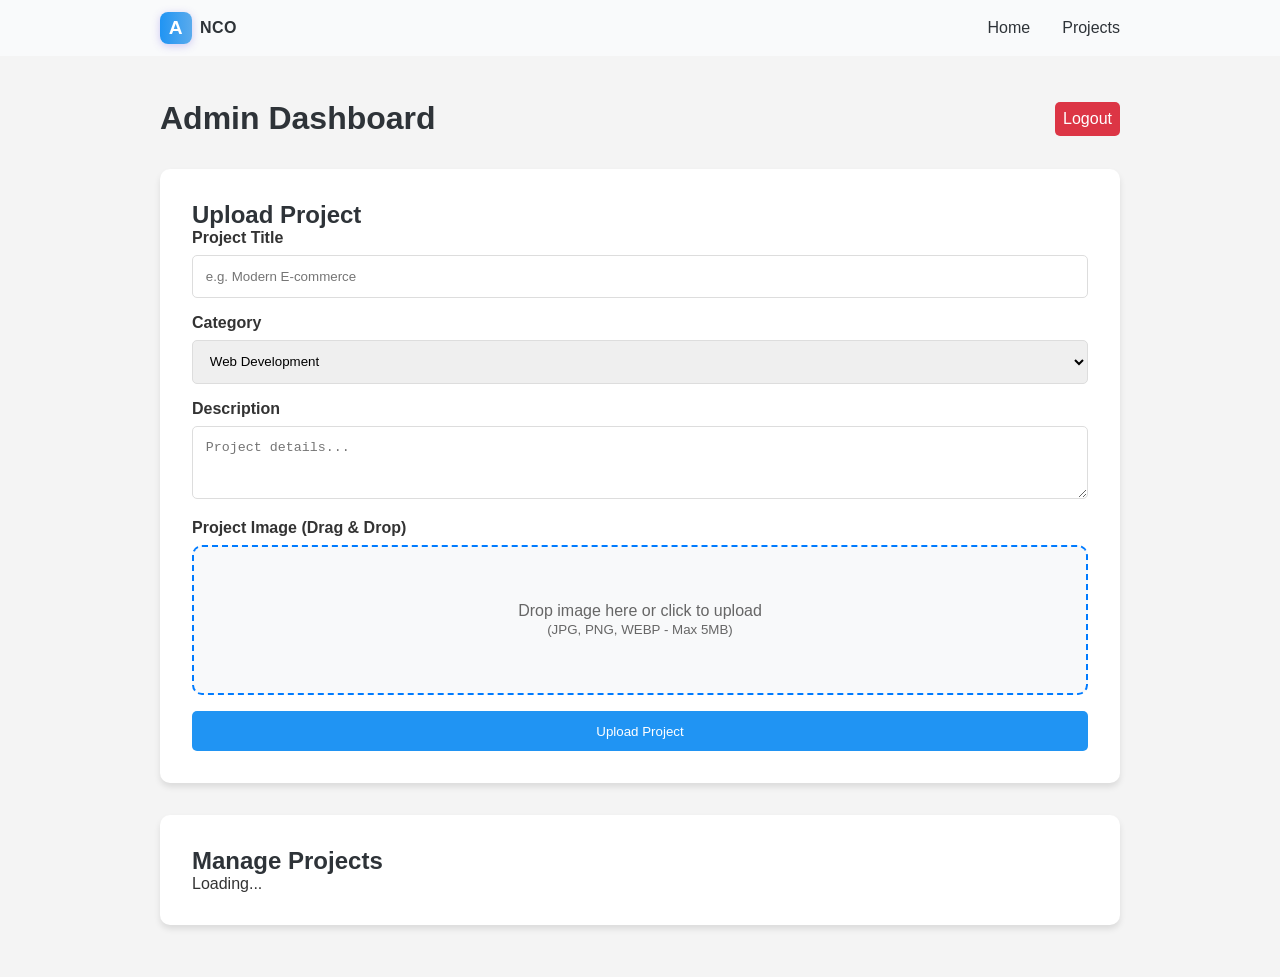
<file: admin.html>
<!DOCTYPE html>
<html lang="en">
<head>
    <meta charset="UTF-8">
    <meta name="viewport" content="width=device-width, initial-scale=1.0">
    <title>Admin Dashboard | ANCO CREATIONS</title>
    <link rel="stylesheet" href="index.css">
    <link rel="stylesheet" href="https://cdnjs.cloudflare.com/ajax/libs/font-awesome/6.2.0/css/all.min.css">
    <style>
        body { padding-top: 5rem; background-color: #f4f4f4; color: #333; }
        .container { max-width: 1000px; margin: 0 auto; padding: 20px; }
        
        .admin-header { display: flex; justify-content: space-between; align-items: center; margin-bottom: 2rem; }
        .card { background: white; padding: 2rem; border-radius: 10px; box-shadow: 0 4px 6px rgba(0,0,0,0.1); margin-bottom: 2rem; }
        
        /* Form Styles */
        .form-group { margin-bottom: 1rem; }
        .form-group label { display: block; margin-bottom: 0.5rem; font-weight: bold; }
        .form-control { width: 100%; padding: 0.8rem; border: 1px solid #ddd; border-radius: 5px; box-sizing: border-box; }
        
        /* Drag & Drop Zone */
        .drop-zone {
            width: 100%;
            height: 150px;
            padding: 25px;
            display: flex;
            align-items: center;
            justify-content: center;
            text-align: center;
            border: 2px dashed #007bff;
            border-radius: 10px;
            cursor: pointer;
            background: #f8f9fa;
            transition: background 0.2s;
        }
        .drop-zone--over { background: #e9ecef; border-style: solid; }
        .drop-zone__prompt { font-size: 1rem; color: #666; }
        .drop-zone__input { display: none; }
        .drop-zone__thumb {
            width: 100px; height: 100px; border-radius: 10px;
            overflow: hidden; background-color: #cccccc; background-size: cover;
            position: relative;
        }

        /* Project List */
        .project-item { 
            display: flex; align-items: center; padding: 1rem; 
            border-bottom: 1px solid #eee; gap: 1rem; 
        }
        .project-item img { width: 60px; height: 60px; object-fit: cover; border-radius: 5px; }
        .project-details { flex-grow: 1; }
        .project-actions { display: flex; gap: 10px; }

        .btn { padding: 0.8rem 1.5rem; border: none; border-radius: 5px; cursor: pointer; color: white; background: var(--primary-color, #007bff); }
        .btn-danger { background: #dc3545; padding: 0.5rem; }
        
        /* Alerts */
        .alert { padding: 10px; border-radius: 5px; margin-bottom: 1rem; display: none; }
        .alert-success { background: #d4edda; color: #155724; }
        .alert-error { background: #f8d7da; color: #721c24; }
    </style>
</head>
<body>
    <header class="header">
        <nav class="nav container">
            <a href="index.html" class="nav__logo"><span class="logo__initial">A</span>NCO</a>
            <div class="nav__menu">
                <ul class="nav__list">
                    <li class="nav__item"><a href="index.html" class="nav__link">Home</a></li>
                    <li class="nav__item"><a href="projects.html" class="nav__link">Projects</a></li>
                </ul>
            </div>
        </nav>
    </header>

    <div class="container">
        <div class="admin-header">
            <h1>Admin Dashboard</h1>
            <a href="logout.php" class="btn btn-danger">Logout</a>
        </div>

        <div class="card">
            <h2>Upload Project</h2>
            <div id="msg-box" class="alert"></div>
            
            <form id="uploadForm">
                <div class="form-group">
                    <label>Project Title</label>
                    <input type="text" name="title" class="form-control" required placeholder="e.g. Modern E-commerce">
                </div>
                
                <div class="form-group">
                    <label>Category</label>
                    <select name="category" class="form-control">
                        <option value="web">Web Development</option>
                        <option value="mobile">Mobile App</option>
                        <option value="system">System/Software</option>
                        <option value="design">Graphic Design</option>
                    </select>
                </div>

                <div class="form-group">
                    <label>Description</label>
                    <textarea name="description" class="form-control" rows="3" required placeholder="Project details..."></textarea>
                </div>

                <div class="form-group">
                    <label>Project Image (Drag & Drop)</label>
                    <div class="drop-zone" id="dropZone">
                        <span class="drop-zone__prompt">Drop image here or click to upload<br><small>(JPG, PNG, WEBP - Max 5MB)</small></span>
                        <input type="file" name="image" class="drop-zone__input" accept="image/png, image/jpeg, image/webp">
                    </div>
                </div>

                <button type="submit" class="btn" style="width: 100%;">Upload Project</button>
            </form>
        </div>

        <div class="card">
            <h2>Manage Projects</h2>
            <div id="project-list">Loading...</div>
        </div>
    </div>

    <script>
        // --- 1. Check if running correctly on Localhost ---
        if (window.location.protocol === 'file:') {
            alert("⚠️ CRITICAL ERROR ⚠️\n\nYou are opening this file directly (file://).\nThis prevents the system from connecting to the database.\n\nPlease open XAMPP, start Apache, and visit:\nhttp://localhost/ancoweb/admin.html");
        }

        // --- Drag and Drop Logic ---
        const dropZone = document.getElementById('dropZone');
        const inputElement = dropZone.querySelector('.drop-zone__input');
        const promptElement = dropZone.querySelector('.drop-zone__prompt');

        dropZone.addEventListener('click', () => inputElement.click());

        inputElement.addEventListener('change', () => {
            if (inputElement.files.length) {
                updateThumbnail(dropZone, inputElement.files[0]);
            }
        });

        dropZone.addEventListener('dragover', (e) => {
            e.preventDefault();
            dropZone.classList.add('drop-zone--over');
        });
        ['dragleave', 'dragend'].forEach(type => {
            dropZone.addEventListener(type, () => dropZone.classList.remove('drop-zone--over'));
        });
        dropZone.addEventListener('drop', (e) => {
            e.preventDefault();
            if (e.dataTransfer.files.length) {
                inputElement.files = e.dataTransfer.files;
                updateThumbnail(dropZone, e.dataTransfer.files[0]);
            }
            dropZone.classList.remove('drop-zone--over');
        });

        function updateThumbnail(dropZoneElement, file) {
            promptElement.style.display = 'none';
            let thumbnailElement = dropZoneElement.querySelector('.drop-zone__thumb');
            if (!thumbnailElement) {
                thumbnailElement = document.createElement('div');
                thumbnailElement.classList.add('drop-zone__thumb');
                dropZoneElement.appendChild(thumbnailElement);
            }
            const reader = new FileReader();
            reader.readAsDataURL(file);
            reader.onload = () => { thumbnailElement.style.backgroundImage = `url('${reader.result}')`; };
        }

        // --- Upload Logic ---
        const form = document.getElementById('uploadForm');
        const msgBox = document.getElementById('msg-box');

        form.addEventListener('submit', async (e) => {
            e.preventDefault();
            const formData = new FormData(form);
            
            try {
                const res = await fetch('api.php?action=upload', { method: 'POST', body: formData });
                
                if (!res.ok) {
                    // If server returns 400 or 500 error, try to parse the message
                    const text = await res.text();
                    try {
                        const errData = JSON.parse(text);
                        throw new Error(errData.message || `Server Error (${res.status})`);
                    } catch(e) {
                        throw new Error(`Server Error (${res.status}): ${text.substring(0, 50)}...`);
                    }
                }

                const text = await res.text(); // Get raw text first to debug
                let data;
                
                try {
                    data = JSON.parse(text);
                } catch (err) {
                    throw new Error("Server Response Error: " + text);
                }

                msgBox.style.display = 'block';
                if (data.success) {
                    msgBox.className = 'alert alert-success';
                    msgBox.textContent = data.message;
                    form.reset();
                    document.querySelector('.drop-zone__thumb')?.remove();
                    promptElement.style.display = 'block';
                    loadProjects(); // Refresh List
                } else {
                    msgBox.className = 'alert alert-error';
                    msgBox.textContent = data.message;
                }
            } catch (err) {
                console.error(err);
                if (err.message === 'Failed to fetch') {
                    alert("🚫 CONNECTION ERROR\n\nThe system could not connect to the server. Please check:\n1. Is XAMPP (Apache) running?\n2. Are you using 'http://localhost' and NOT 'file://'?\n3. Is the file size too large for your server settings?");
                } else {
                    alert(err.message || 'System Error. Check console.');
                }
            }
        });

        // --- List & Delete Projects ---
        async function loadProjects() {
            const res = await fetch('api.php?action=get_projects');
            const projects = await res.json();
            const list = document.getElementById('project-list');
            
            list.innerHTML = projects.map(p => `
                <div class="project-item">
                    <img src="${p.image}" alt="img">
                    <div class="project-details"><strong>${p.title}</strong><br><small>${p.category}</small></div>
                    <button class="btn btn-danger" onclick="deleteProject(${p.id})"><i class="fas fa-trash"></i></button>
                </div>`).join('');
        }

        async function deleteProject(id) {
            if(!confirm('Are you sure you want to delete this project?')) return;
            await fetch('api.php?action=delete', {method:'POST', body:JSON.stringify({id: id})});
            loadProjects();
        }
        loadProjects();
    </script>
</body>
</html>
</file>
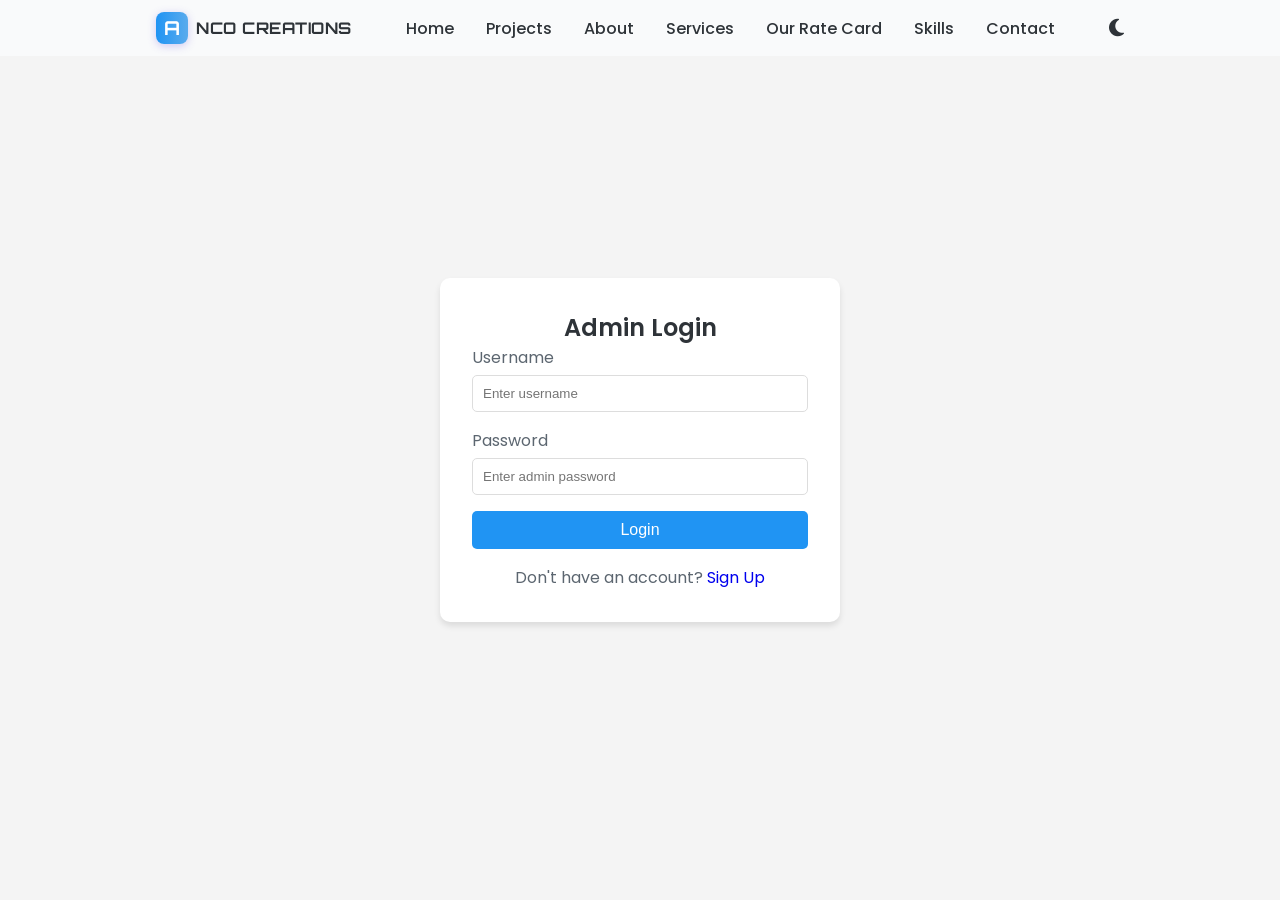
<file: login.html>
<!DOCTYPE html>
<html lang="en">
<head>
    <meta charset="UTF-8">
    <meta name="viewport" content="width=device-width, initial-scale=1.0">
    <title>Admin Login | ANCO CREATIONS</title>
    <link rel="stylesheet" href="index.css">
    <link rel="stylesheet" href="https://cdnjs.cloudflare.com/ajax/libs/font-awesome/6.2.0/css/all.min.css">
    <link rel="preconnect" href="https://fonts.googleapis.com">
    <link rel="preconnect" href="https://fonts.gstatic.com" crossorigin>
    <link href="https://fonts.googleapis.com/css2?family=Poppins:wght@300;400;500;600;700&display=swap" rel="stylesheet">
    <link href="https://fonts.googleapis.com/css2?family=Orbitron:wght@400;500;600;700&display=swap" rel="stylesheet">
    <style>
        body {
            display: flex;
            justify-content: center;
            align-items: center;
            height: 100vh;
            background-color: #f4f4f4;
        }
        .login-card {
            background: white;
            padding: 2rem;
            border-radius: 10px;
            box-shadow: 0 4px 6px rgba(0,0,0,0.1);
            width: 100%;
            max-width: 400px;
            text-align: center;
        }
        .form-group { margin-bottom: 1rem; text-align: left; }
        .form-control { width: 100%; padding: 10px; border: 1px solid #ddd; border-radius: 5px; margin-top: 5px;}
        .btn { width: 100%; padding: 10px; background: var(--primary-color, #007bff); color: white; border: none; border-radius: 5px; cursor: pointer; font-size: 1rem;}
        .error { color: red; margin-top: 10px; display: none; }
    </style>
</head>
<body>
    <header class="header">
        <nav class="nav container">
            <a href="index.html" class="nav__logo"><span class="logo__initial">A</span>NCO CREATIONS</a>
            <div class="nav__menu">
                <ul class="nav__list">
                    <li class="nav__item"><a href="index.html" class="nav__link">Home</a></li>
                    <li class="nav__item"><a href="projects.html" class="nav__link">Projects</a></li>
                    <li class="nav__item"><a href="about.html" class="nav__link">About</a></li>
                    <li class="nav__item"><a href="services.html" class="nav__link">Services</a></li>
                    <li class="nav__item"><a href="services.html#rate-card" class="nav__link">Our Rate Card</a></li>
                    <li class="nav__item"><a href="skills.html" class="nav__link">Skills</a></li>
                    <li class="nav__item"><a href="contact.html" class="nav__link">Contact</a></li>
                </ul>
            </div>
            <div class="nav__toggle"><i class="fas fa-bars"></i><i class="fas fa-times"></i></div>
            <i class="fas fa-moon theme-toggle"></i>
        </nav>
    </header>
    <div class="login-card">
        <h2>Admin Login</h2>
        <form id="login-form">
            <div class="form-group">
                <label>Username</label>
                <input type="text" id="username" class="form-control" required placeholder="Enter username">
            </div>
            <div class="form-group">
                <label>Password</label>
                <input type="password" id="password" class="form-control" required placeholder="Enter admin password">
            </div>
            <button type="submit" class="btn">Login</button>
            <p id="error-msg" class="error">Invalid Password</p>
            <p style="margin-top: 1rem;">Don't have an account? <a href="register.html">Sign Up</a></p>
        </form>
    </div>

    <script>
        // If already logged in, go to admin
        // Note: PHP sessions are handled server-side, so we rely on the redirect 
        // from the login process, but we can't easily check session here without an API call.
        // We proceed to show login form.

        document.getElementById('login-form').addEventListener('submit', async (e) => {
            e.preventDefault();
            const username = document.getElementById('username').value;
            const password = document.getElementById('password').value;
            const errorMsg = document.getElementById('error-msg');

            try {
                // Post to PHP script
                const res = await fetch('login_process.php', {
                    method: 'POST',
                    headers: { 'Content-Type': 'application/json' },
                    body: JSON.stringify({ username, password })
                });

                const data = await res.json();

                if (res.ok && data.success) {
                    // Set flag for script.js to show menu link
                    localStorage.setItem('isAdmin', 'true');
                    window.location.href = 'admin.html';
                } else {
                    errorMsg.innerText = data.message || 'Invalid login credentials';
                    errorMsg.style.display = 'block';
                }
            } catch (err) {
                console.error(err);
                errorMsg.innerText = 'Connection Failed. Is the server running?';
                errorMsg.style.display = 'block';
            }
        });
    </script>
    <script src="script.js"></script>
</body>
</html>
</file>
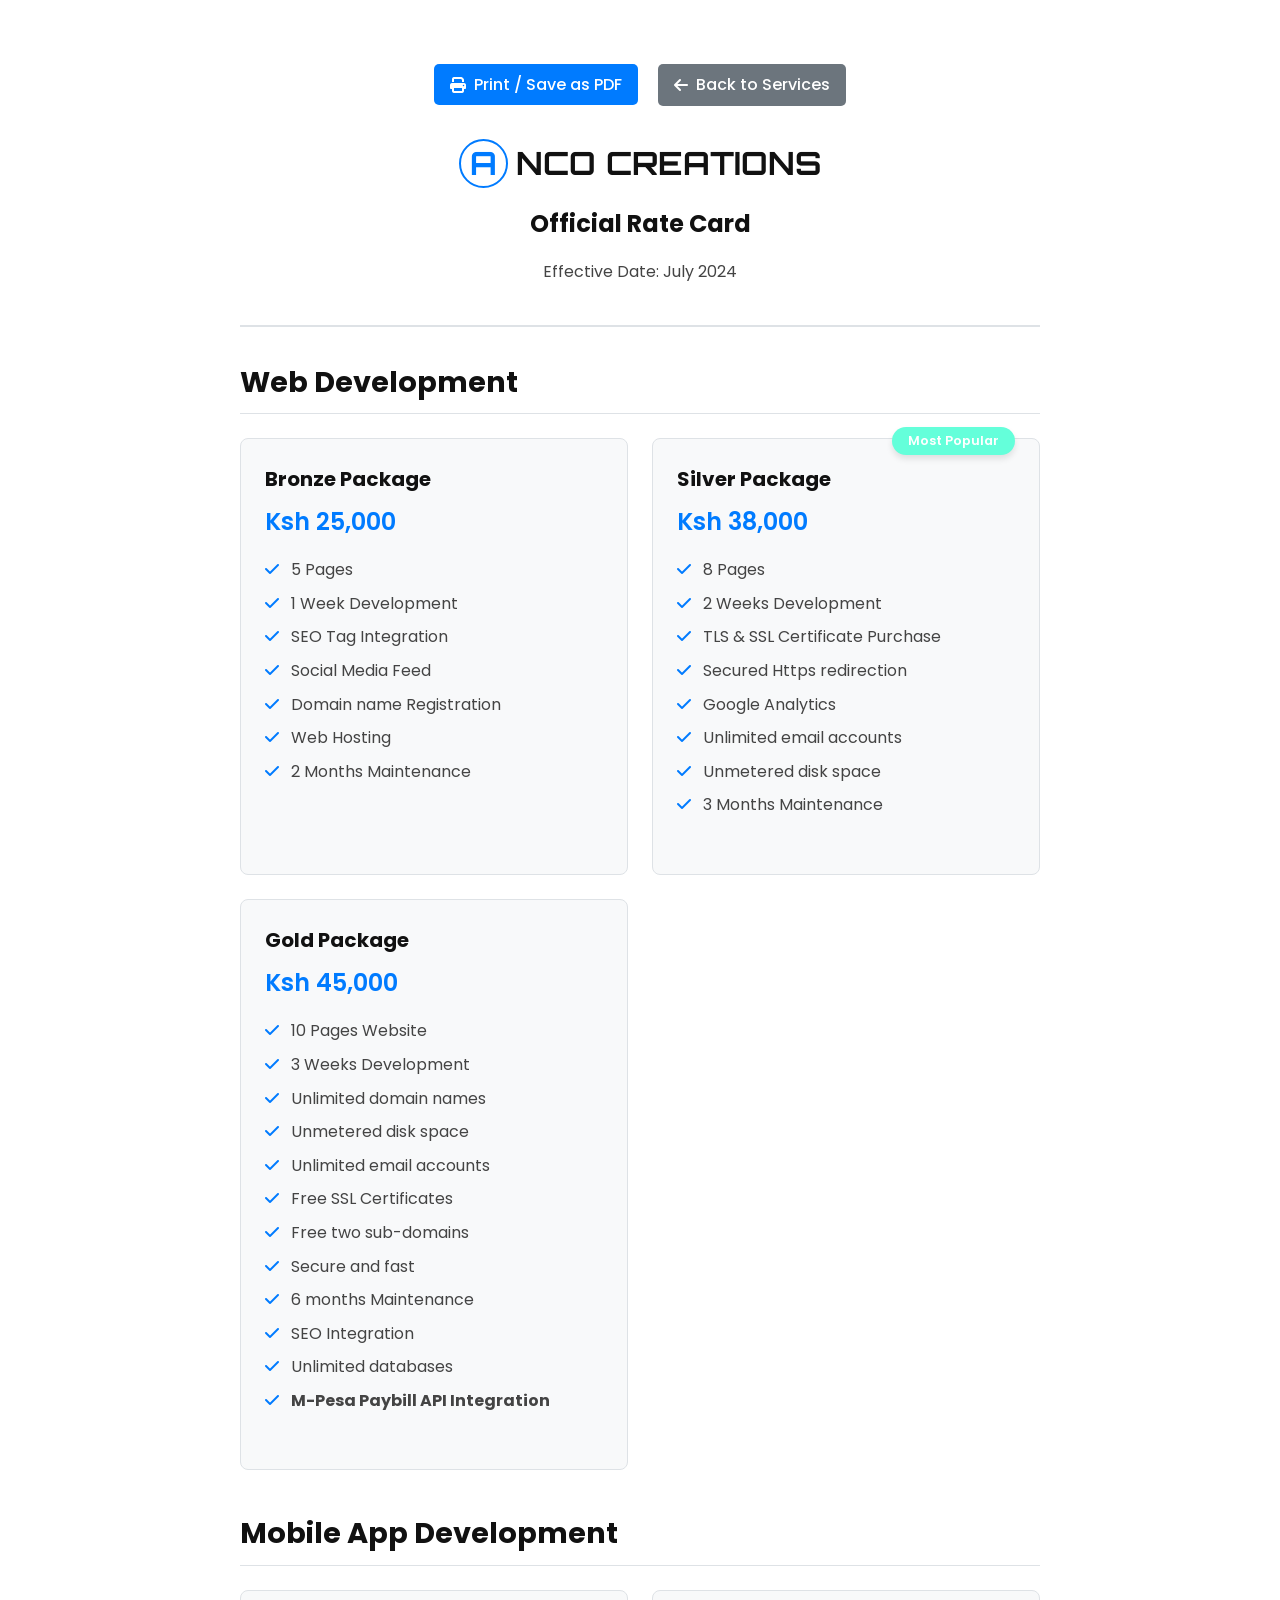
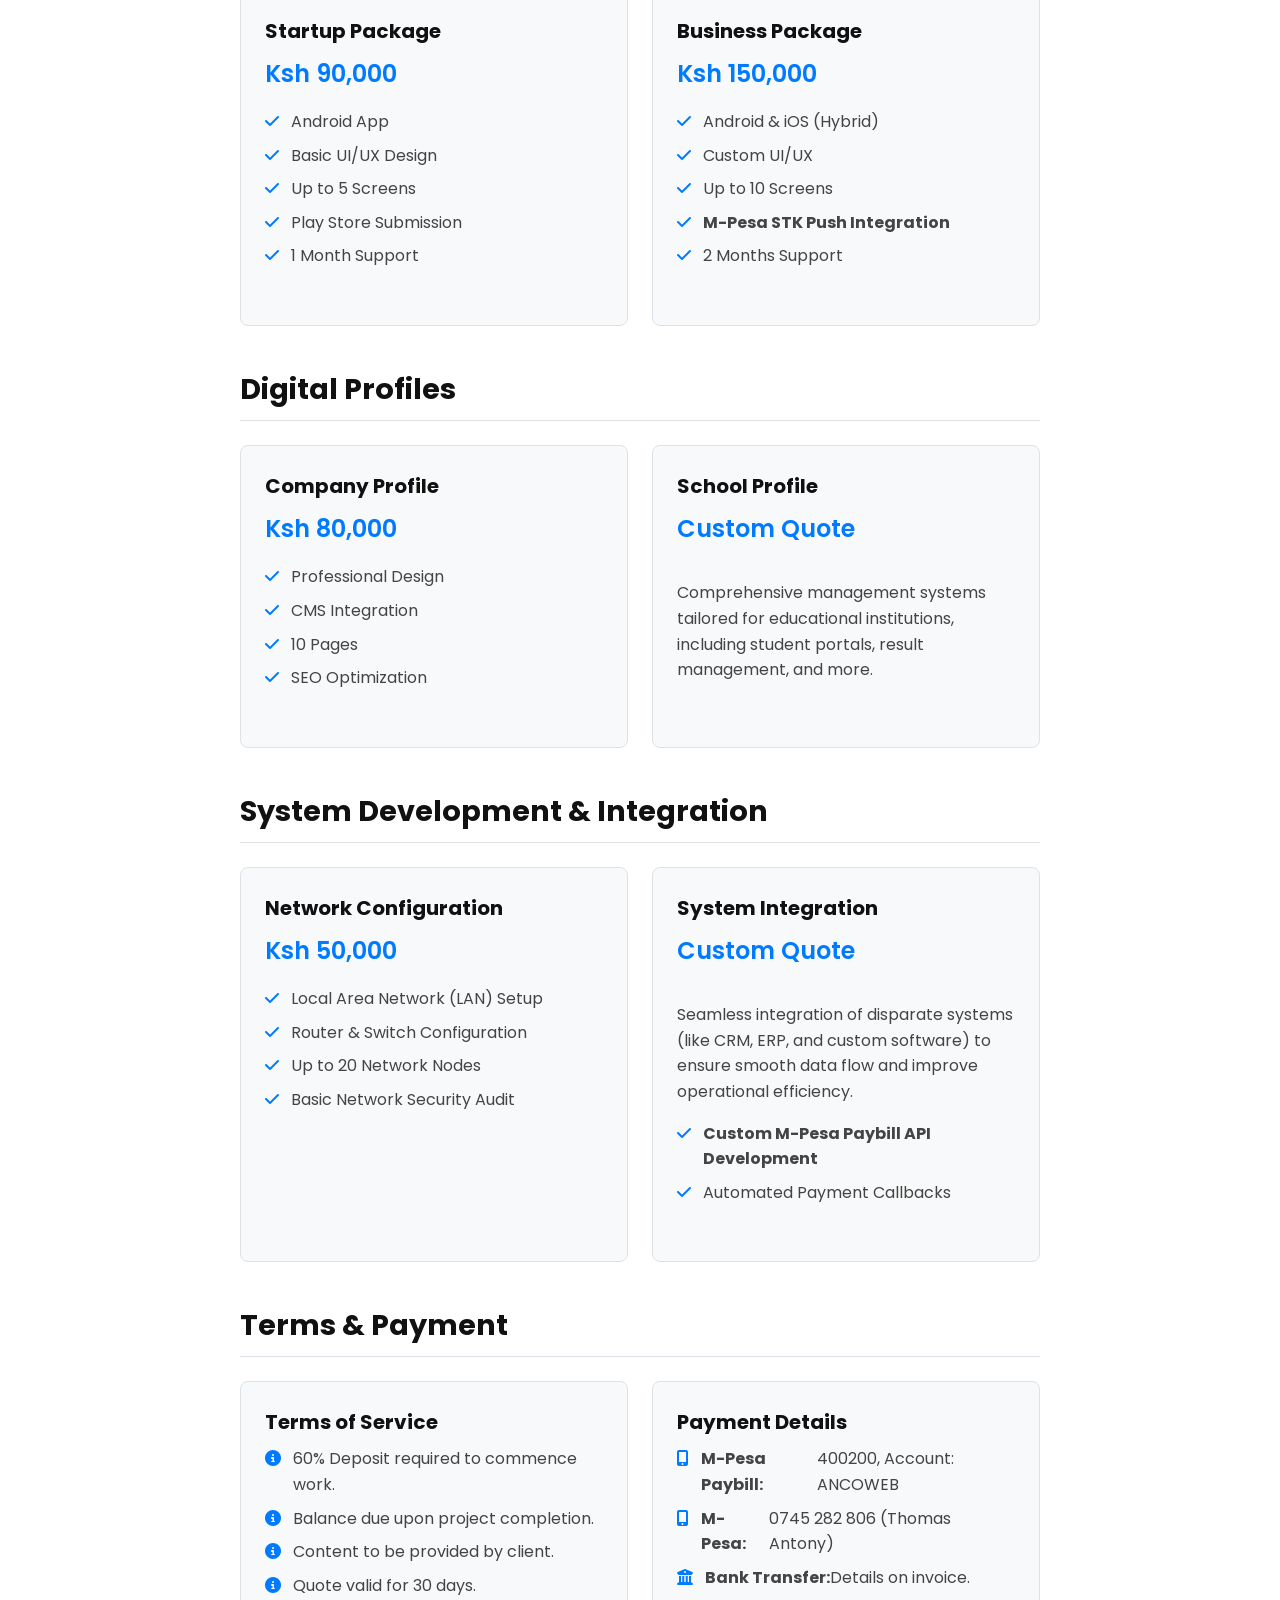
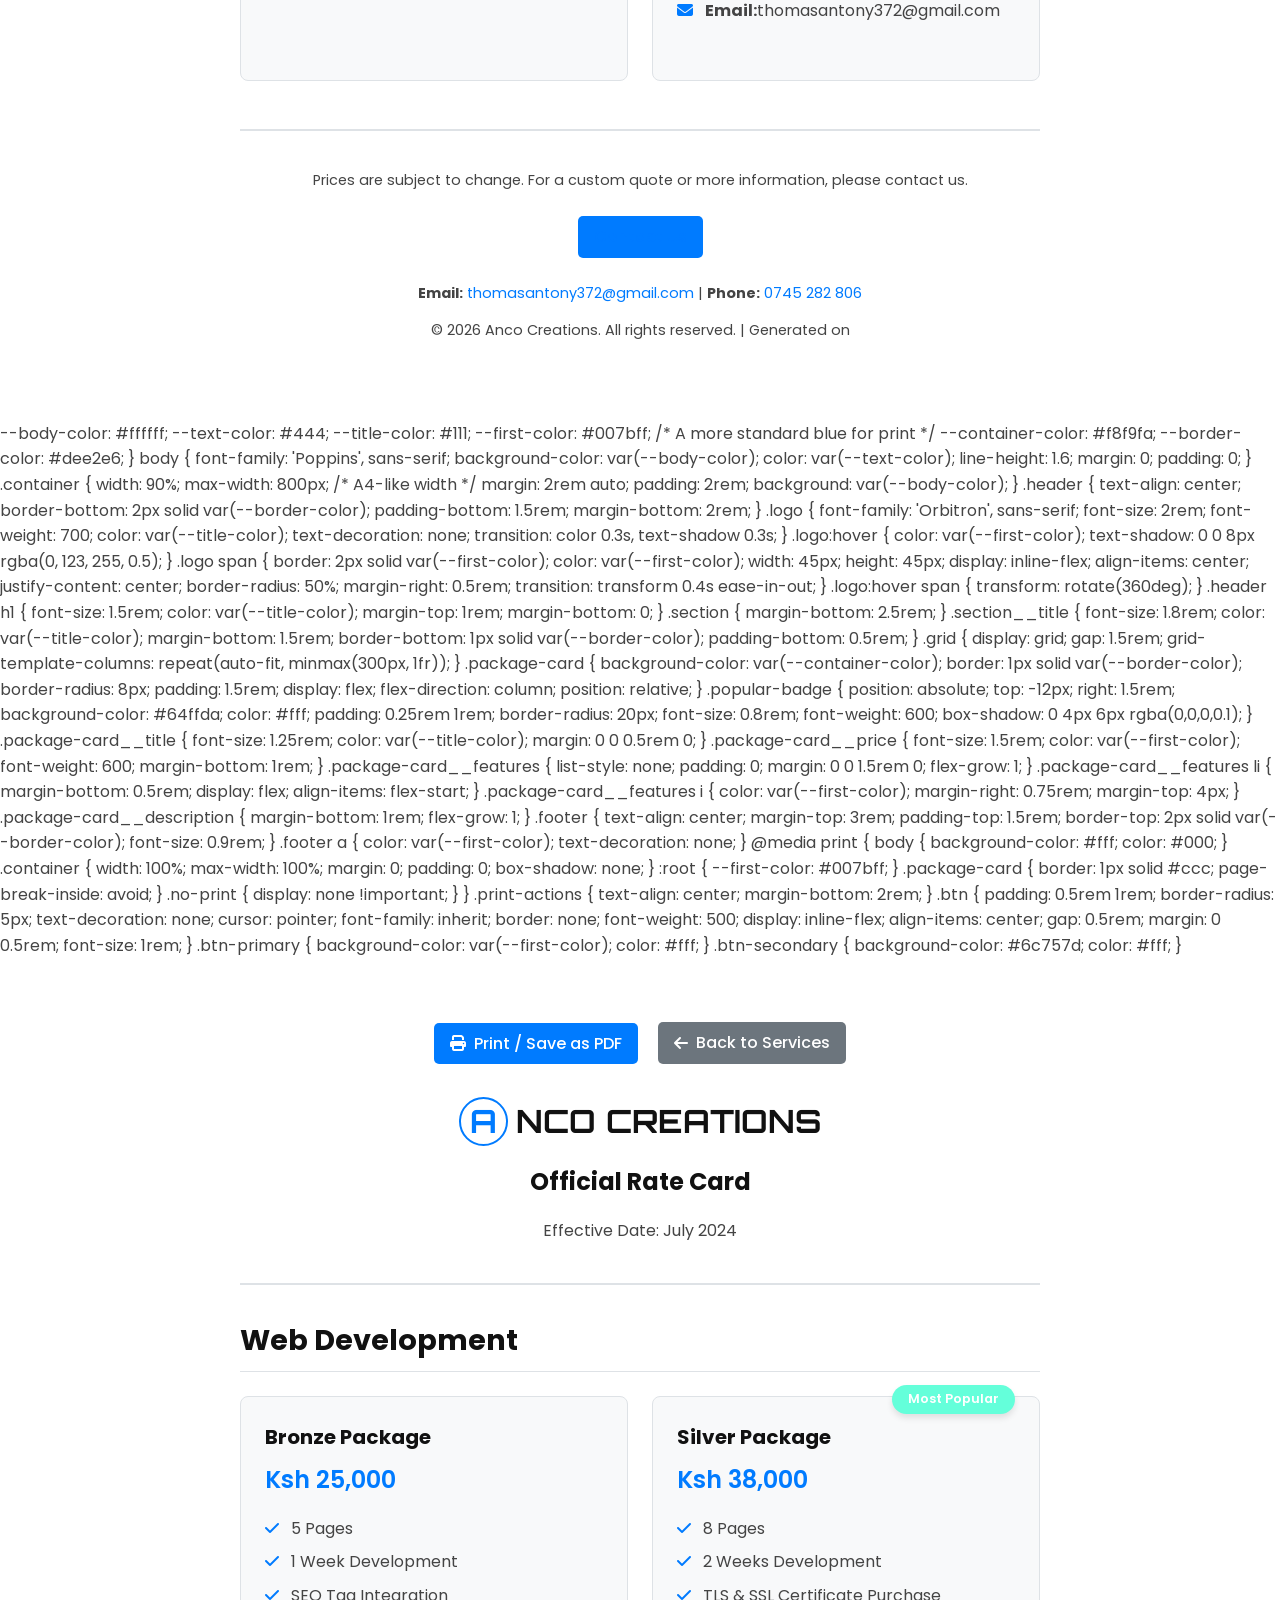
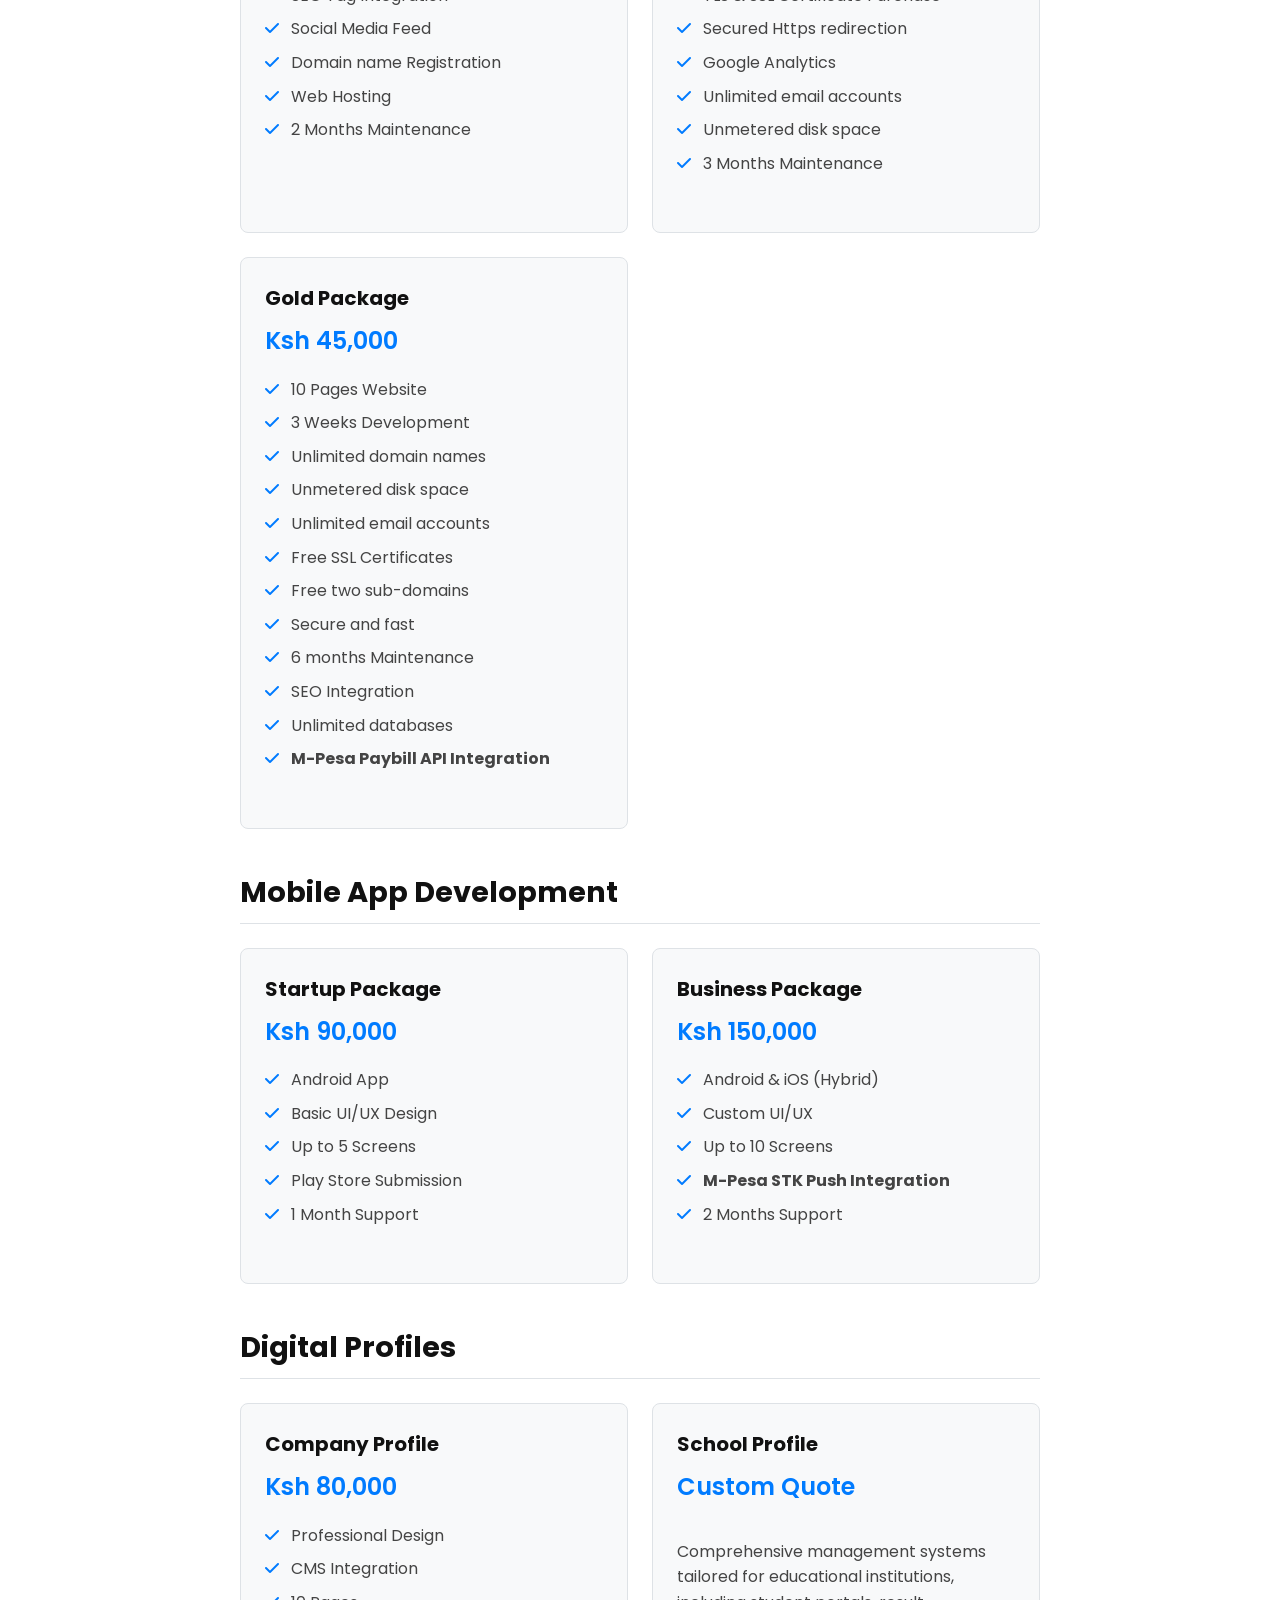
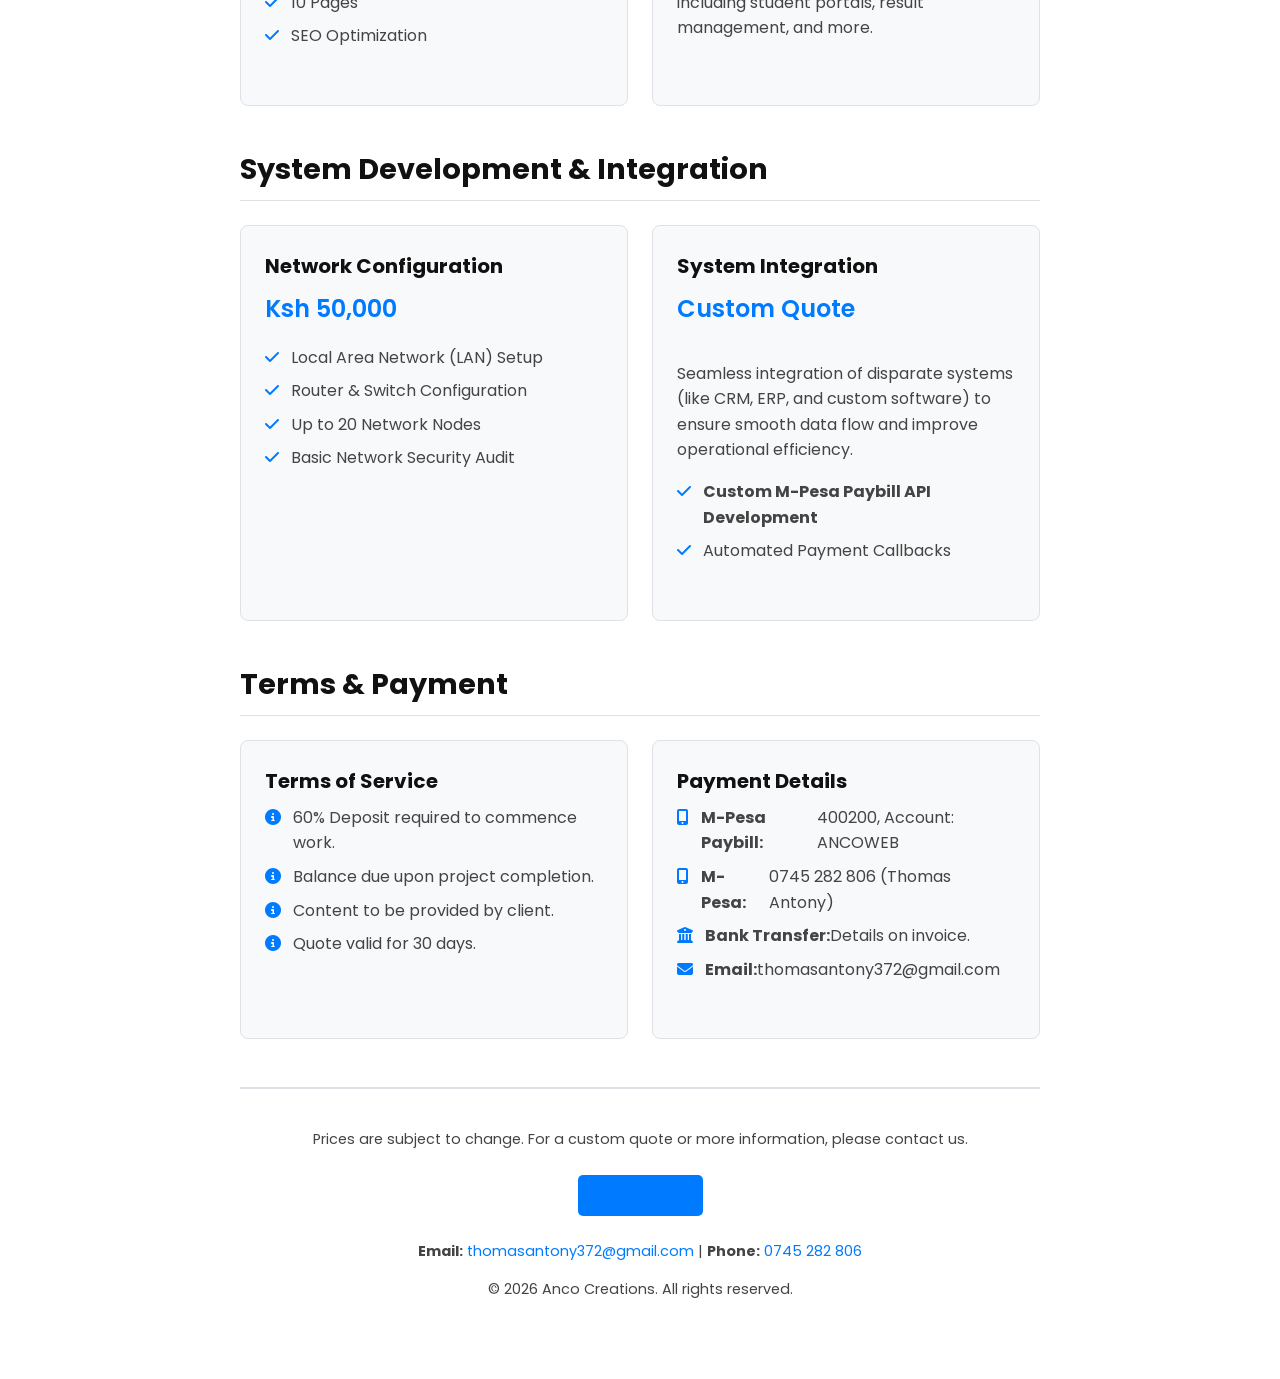
<file: rate-card.html>
<!DOCTYPE html>
<html lang="en">
<head>
    <meta charset="UTF-8">
    <meta name="viewport" content="width=device-width, initial-scale=1.0">
    <title>ANCO CREATIONS - Official Rate Card</title>
    <link rel="preconnect" href="https://fonts.googleapis.com">
    <link rel="preconnect" href="https://fonts.gstatic.com" crossorigin>
    <link href="https://fonts.googleapis.com/css2?family=Poppins:wght@300;400;500;600;700&display=swap" rel="stylesheet">
    <link href="https://fonts.googleapis.com/css2?family=Orbitron:wght@400;500;600;700&display=swap" rel="stylesheet">
    <link rel="stylesheet" href="https://cdnjs.cloudflare.com/ajax/libs/font-awesome/6.2.0/css/all.min.css">
    <style>
        :root {
            /* Default Light Theme for Screen */
            --body-color: #ffffff;
            --text-color: #444;
            --title-color: #111;
            --first-color: #007bff;
            --container-color: #f8f9fa;
            --border-color: #dee2e6;
        }
        body {
            font-family: 'Poppins', sans-serif;
            background-color: var(--body-color);
            color: var(--text-color);
            line-height: 1.6;
            margin: 0;
            padding: 0;
        }
        .container {
            width: 90%;
            max-width: 800px; /* A4-like width */
            margin: 2rem auto;
            padding: 2rem;
            background: var(--body-color);
        }
        .header {
            text-align: center;
            border-bottom: 2px solid var(--border-color);
            padding-bottom: 1.5rem;
            margin-bottom: 2rem;
        }
        .logo {
            font-family: 'Orbitron', sans-serif;
            font-size: 2rem;
            font-weight: 700;
            color: var(--title-color);
            text-decoration: none;
            transition: color 0.3s, text-shadow 0.3s;
        }
        .logo:hover {
            color: var(--first-color);
            text-shadow: 0 0 8px rgba(0, 123, 255, 0.5);
        }
        .logo span {
            border: 2px solid var(--first-color);
            color: var(--first-color);
            width: 45px;
            height: 45px;
            display: inline-flex;
            align-items: center;
            justify-content: center;
            border-radius: 50%;
            margin-right: 0.5rem;
            transition: transform 0.4s ease-in-out;
        }
        .logo:hover span {
            transform: rotate(360deg);
        }
        .header h1 {
            font-size: 1.5rem;
            color: var(--title-color);
            margin-top: 1rem;
            margin-bottom: 0;
        }
        .section {
            margin-bottom: 2.5rem;
        }
        .section__title {
            font-size: 1.8rem;
            color: var(--title-color);
            margin-bottom: 1.5rem;
            border-bottom: 1px solid var(--border-color);
            padding-bottom: 0.5rem;
        }
        .grid {
            display: grid;
            gap: 1.5rem;
            grid-template-columns: repeat(auto-fit, minmax(300px, 1fr));
        }
        .package-card {
            background-color: var(--container-color);
            border: 1px solid var(--border-color);
            border-radius: 8px;
            padding: 1.5rem;
            display: flex;
            flex-direction: column;
            position: relative;
        }
        .popular-badge {
            position: absolute;
            top: -12px;
            right: 1.5rem;
            background-color: #64ffda;
            color: #fff;
            padding: 0.25rem 1rem;
            border-radius: 20px;
            font-size: 0.8rem;
            font-weight: 600;
            box-shadow: 0 4px 6px rgba(0,0,0,0.1);
        }
        .package-card__title {
            font-size: 1.25rem;
            color: var(--title-color);
            margin: 0 0 0.5rem 0;
        }
        .package-card__price {
            font-size: 1.5rem;
            color: var(--first-color);
            font-weight: 600;
            margin-bottom: 1rem;
        }
        .package-card__features {
            list-style: none;
            padding: 0;
            margin: 0 0 1.5rem 0;
            flex-grow: 1;
        }
        .package-card__features li {
            margin-bottom: 0.5rem;
            display: flex;
            align-items: flex-start;
        }
        .package-card__features i {
            color: var(--first-color);
            margin-right: 0.75rem;
            margin-top: 4px;
        }
        .package-card__description {
            margin-bottom: 1rem;
            flex-grow: 1;
        }
        .footer {
            text-align: center;
            margin-top: 3rem;
            padding-top: 1.5rem;
            border-top: 2px solid var(--border-color);
            font-size: 0.9rem;
        }
        .footer a {
            color: var(--first-color);
            text-decoration: none;
        }
        .print-actions {
            text-align: center;
            margin-bottom: 2rem;
        }
        .btn {
            padding: 0.5rem 1rem;
            border-radius: 5px;
            text-decoration: none;
            cursor: pointer;
            font-family: inherit;
            border: none;
            font-weight: 500;
            display: inline-flex;
            align-items: center;
            gap: 0.5rem;
            margin: 0 0.5rem;
            font-size: 1rem;
        }
        .btn-primary {
            background-color: var(--first-color);
            color: #fff;
        }
        .btn-secondary {
            background-color: #6c757d;
            color: #fff;
        }

        /* --- Print Specific Styles --- */
        @media print {
            /* General Reset for Print */
            body {
                background-color: #fff !important;
                color: #000 !important;
                -webkit-print-color-adjust: exact; /* Ensures background colors and images are printed */
                print-color-adjust: exact;
            }
            .container {
                width: 100% !important;
                max-width: 100% !important;
                margin: 0 !important;
                padding: 0.5in !important; /* Standard print margins */
                box-shadow: none !important;
            }

            /* Hide elements not needed in print */
            .no-print, .print-actions {
                display: none !important;
            }

            /* Header adjustments */
            .header {
                border-bottom: 2px solid #333 !important;
                padding-bottom: 1rem !important;
                margin-bottom: 1.5rem !important;
            }
            .logo {
                color: #000 !important;
                font-size: 2.5rem !important;
            }
            .logo span {
                border-color: #000 !important;
                color: #000 !important;
                background: none !important;
                box-shadow: none !important;
            }
            .header h1 {
                color: #000 !important;
                font-size: 1.8rem !important;
                margin-top: 0.5rem !important;
            }
            .header p {
                color: #555 !important;
                font-size: 0.9rem !important;
            }

            /* Section Titles */
            .section__title {
                color: #000 !important;
                border-bottom: 1px solid #ccc !important;
                padding-bottom: 0.3rem !important;
                margin-bottom: 1rem !important;
                font-size: 1.5rem !important;
            }

            /* Package Cards */
            .package-card {
                background-color: #fff !important;
                border: 1px solid #ccc !important;
                box-shadow: none !important;
                page-break-inside: avoid; /* Prevent cards from splitting across pages */
                margin-bottom: 1rem !important;
            }
            .package-card__title {
                color: #000 !important;
            }
            .package-card__price {
                color: #007bff !important; /* Keep primary color for prices */
            }
            .package-card__features i {
                color: #007bff !important;
            }
            .popular-badge {
                background-color: #007bff !important; /* Use primary color for badge */
                color: #fff !important;
                box-shadow: none !important;
            }

            /* Footer */
            .footer {
                border-top: 1px solid #ccc !important;
                margin-top: 2rem !important;
                padding-top: 1rem !important;
                color: #555 !important;
                font-size: 0.8rem !important;
            }
            .footer a {
                color: #007bff !important;
                text-decoration: underline !important;
            }
            .footer a::after {
                content: " (" attr(href) ")"; /* Show URL for links */
                font-size: 0.7em;
                color: #888;
            }

            /* Ensure grid layout is maintained or simplified */
            .grid {
                grid-template-columns: repeat(auto-fit, minmax(280px, 1fr)) !important; /* Adjust for print */
                gap: 1rem !important;
            }
        }
    </style>
</head>
<body>
    <div class="container">
        <div class="print-actions no-print">
            <button onclick="window.print()" class="btn btn-primary"><i class="fas fa-print"></i> Print / Save as PDF</button>
            <a href="services.html" class="btn btn-secondary"><i class="fas fa-arrow-left"></i> Back to Services</a>
        </div>

        <header class="header">
            <a href="index.html" class="logo"><span>A</span>NCO CREATIONS</a>
            <h1>Official Rate Card</h1>
            <p>Effective Date: July 2024</p>
        </header>

        <main>
            <!-- Web Development Section -->
            <section class="section">
                <h2 class="section__title">Web Development</h2>
                <div class="grid">
                    <!-- Bronze Package -->
                    <div class="package-card">
                        <h3 class="package-card__title">Bronze Package</h3>
                        <div class="package-card__price">Ksh 25,000</div>
                        <ul class="package-card__features">
                            <li><i class="fas fa-check"></i>5 Pages</li>
                            <li><i class="fas fa-check"></i>1 Week Development</li>
                            <li><i class="fas fa-check"></i>SEO Tag Integration</li>
                            <li><i class="fas fa-check"></i>Social Media Feed</li>
                            <li><i class="fas fa-check"></i>Domain name Registration</li>
                            <li><i class="fas fa-check"></i>Web Hosting</li>
                            <li><i class="fas fa-check"></i>2 Months Maintenance</li>
                        </ul>
                    </div>
                    <!-- Silver Package -->
                    <div class="package-card">
                        <div class="popular-badge">Most Popular</div>
                        <h3 class="package-card__title">Silver Package</h3>
                        <div class="package-card__price">Ksh 38,000</div>
                        <ul class="package-card__features">
                            <li><i class="fas fa-check"></i>8 Pages</li>
                            <li><i class="fas fa-check"></i>2 Weeks Development</li>
                            <li><i class="fas fa-check"></i>TLS & SSL Certificate Purchase</li>
                            <li><i class="fas fa-check"></i>Secured Https redirection</li>
                            <li><i class="fas fa-check"></i>Google Analytics</li>
                            <li><i class="fas fa-check"></i>Unlimited email accounts</li>
                            <li><i class="fas fa-check"></i>Unmetered disk space</li>
                            <li><i class="fas fa-check"></i>3 Months Maintenance</li>
                        </ul>
                    </div>
                    <!-- Gold Package -->
                    <div class="package-card">
                        <h3 class="package-card__title">Gold Package</h3>
                        <div class="package-card__price">Ksh 45,000</div>
                        <ul class="package-card__features">
                            <li><i class="fas fa-check"></i>10 Pages Website</li>
                            <li><i class="fas fa-check"></i>3 Weeks Development</li>
                            <li><i class="fas fa-check"></i>Unlimited domain names</li>
                            <li><i class="fas fa-check"></i>Unmetered disk space</li>
                            <li><i class="fas fa-check"></i>Unlimited email accounts</li>
                            <li><i class="fas fa-check"></i>Free SSL Certificates</li>
                            <li><i class="fas fa-check"></i>Free two sub-domains</li>
                            <li><i class="fas fa-check"></i>Secure and fast</li>
                            <li><i class="fas fa-check"></i>6 months Maintenance</li>
                            <li><i class="fas fa-check"></i>SEO Integration</li>
                            <li><i class="fas fa-check"></i>Unlimited databases</li>
                            <li><i class="fas fa-check"></i><b>M-Pesa Paybill API Integration</b></li>
                        </ul>
                    </div>
                </div>
            </section>

            <!-- Mobile App Development Section -->
            <section class="section">
                <h2 class="section__title">Mobile App Development</h2>
                <div class="grid">
                    <!-- Startup Package -->
                    <div class="package-card">
                        <h3 class="package-card__title">Startup Package</h3>
                        <div class="package-card__price">Ksh 90,000</div>
                        <ul class="package-card__features">
                            <li><i class="fas fa-check"></i>Android App</li>
                            <li><i class="fas fa-check"></i>Basic UI/UX Design</li>
                            <li><i class="fas fa-check"></i>Up to 5 Screens</li>
                            <li><i class="fas fa-check"></i>Play Store Submission</li>
                            <li><i class="fas fa-check"></i>1 Month Support</li>
                        </ul>
                    </div>
                    <!-- Business Package -->
                    <div class="package-card">
                        <h3 class="package-card__title">Business Package</h3>
                        <div class="package-card__price">Ksh 150,000</div>
                        <ul class="package-card__features">
                            <li><i class="fas fa-check"></i>Android & iOS (Hybrid)</li>
                            <li><i class="fas fa-check"></i>Custom UI/UX</li>
                            <li><i class="fas fa-check"></i>Up to 10 Screens</li>
                            <li><i class="fas fa-check"></i><b>M-Pesa STK Push Integration</b></li>
                            <li><i class="fas fa-check"></i>2 Months Support</li>
                        </ul>
                    </div>
                </div>
            </section>

            <!-- Profiles Section -->
            <section class="section">
                <h2 class="section__title">Digital Profiles</h2>
                <div class="grid">
                    <!-- Company Profile -->
                    <div class="package-card">
                        <h3 class="package-card__title">Company Profile</h3>
                        <div class="package-card__price">Ksh 80,000</div>
                        <ul class="package-card__features">
                            <li><i class="fas fa-check"></i>Professional Design</li>
                            <li><i class="fas fa-check"></i>CMS Integration</li>
                            <li><i class="fas fa-check"></i>10 Pages</li>
                            <li><i class="fas fa-check"></i>SEO Optimization</li>
                        </ul>
                    </div>
                    <!-- School Profile -->
                    <div class="package-card">
                        <h3 class="package-card__title">School Profile</h3>
                        <div class="package-card__price">Custom Quote</div>
                        <p class="package-card__description">Comprehensive management systems tailored for educational institutions, including student portals, result management, and more.</p>
                    </div>
                </div>
            </section>

            <!-- Network & Systems Section -->
            <section class="section" id="systems-section">
                <h2 class="section__title">System Development & Integration</h2>
                <div class="grid">
                    <!-- Network Configuration -->
                    <div class="package-card">
                        <h3 class="package-card__title">Network Configuration</h3>
                        <div class="package-card__price">Ksh 50,000</div>
                        <ul class="package-card__features">
                            <li><i class="fas fa-check"></i>Local Area Network (LAN) Setup</li>
                            <li><i class="fas fa-check"></i>Router & Switch Configuration</li>
                            <li><i class="fas fa-check"></i>Up to 20 Network Nodes</li>
                            <li><i class="fas fa-check"></i>Basic Network Security Audit</li>
                        </ul>
                    </div>
                    <!-- System Integration -->
                    <div class="package-card">
                        <h3 class="package-card__title">System Integration</h3>
                        <div class="package-card__price">Custom Quote</div>
                        <p class="package-card__description">Seamless integration of disparate systems (like CRM, ERP, and custom software) to ensure smooth data flow and improve operational efficiency.</p>
                        <ul class="package-card__features">
                            <li><i class="fas fa-check"></i><b>Custom M-Pesa Paybill API Development</b></li>
                            <li><i class="fas fa-check"></i>Automated Payment Callbacks</li>
                        </ul>
                    </div>
                </div>
            </section>

            <!-- Terms & Payment Section -->
            <section class="section" style="page-break-inside: avoid;">
                <h2 class="section__title">Terms & Payment</h2>
                <div class="grid">
                    <div class="package-card">
                        <h3 class="package-card__title">Terms of Service</h3>
                        <ul class="package-card__features">
                            <li><i class="fas fa-info-circle"></i>60% Deposit required to commence work.</li>
                            <li><i class="fas fa-info-circle"></i>Balance due upon project completion.</li>
                            <li><i class="fas fa-info-circle"></i>Content to be provided by client.</li>
                            <li><i class="fas fa-info-circle"></i>Quote valid for 30 days.</li>
                        </ul>
                    </div>
                    <div class="package-card">
                        <h3 class="package-card__title">Payment Details</h3>
                        <ul class="package-card__features">
                            <li><i class="fas fa-mobile-alt"></i><strong>M-Pesa Paybill:</strong> 400200, Account: ANCOWEB</li>
                            <li><i class="fas fa-mobile-alt"></i><strong>M-Pesa:</strong> 0745 282 806 (Thomas Antony)</li>
                            <li><i class="fas fa-university"></i><strong>Bank Transfer:</strong> Details on invoice.</li>
                            <li><i class="fas fa-envelope"></i><strong>Email:</strong> thomasantony372@gmail.com</li>
                        </ul>
                    </div>
                </div>
            </section>
        </main>

        <footer class="footer">
            <p>Prices are subject to change. For a custom quote or more information, please contact us.</p>
            <div style="margin: 1.5rem 0;" class="no-print">
                <a href="contact.html" class="btn btn-primary">Contact Us</a>
            </div>
            <p>
                <strong>Email:</strong> <a href="mailto:thomasantony372@gmail.com">thomasantony372@gmail.com</a> | 
                <strong>Phone:</strong> <a href="tel:+254745282806">0745 282 806</a>
            </p>
            <p>&copy; 2026 Anco Creations. All rights reserved. | Generated on <span id="generated-date"></span></p>
        </footer>
    </div>

    <script>
        window.onload = function() {
            const urlParams = new URLSearchParams(window.location.search);
            if (urlParams.get('print') === 'true') {
                setTimeout(() => window.print(), 500);
            }

            // Set generated date in footer
            const dateElement = document.getElementById('generated-date');
            if (dateElement) {
                const now = new Date();
                dateElement.textContent = now.toLocaleDateString('en-US', { year: 'numeric', month: 'long', day: 'numeric' });
            }
        }
    </script>
</body>
</html>
            --body-color: #ffffff;
            --text-color: #444;
            --title-color: #111;
            --first-color: #007bff; /* A more standard blue for print */
            --container-color: #f8f9fa;
            --border-color: #dee2e6;
        }
        body {
            font-family: 'Poppins', sans-serif;
            background-color: var(--body-color);
            color: var(--text-color);
            line-height: 1.6;
            margin: 0;
            padding: 0;
        }
        .container {
            width: 90%;
            max-width: 800px; /* A4-like width */
            margin: 2rem auto;
            padding: 2rem;
            background: var(--body-color);
        }
        .header {
            text-align: center;
            border-bottom: 2px solid var(--border-color);
            padding-bottom: 1.5rem;
            margin-bottom: 2rem;
        }
        .logo {
            font-family: 'Orbitron', sans-serif;
            font-size: 2rem;
            font-weight: 700;
            color: var(--title-color);
            text-decoration: none;
            transition: color 0.3s, text-shadow 0.3s;
        }
        .logo:hover {
            color: var(--first-color);
            text-shadow: 0 0 8px rgba(0, 123, 255, 0.5);
        }
        .logo span {
            border: 2px solid var(--first-color);
            color: var(--first-color);
            width: 45px;
            height: 45px;
            display: inline-flex;
            align-items: center;
            justify-content: center;
            border-radius: 50%;
            margin-right: 0.5rem;
            transition: transform 0.4s ease-in-out;
        }
        .logo:hover span {
            transform: rotate(360deg);
        }
        .header h1 {
            font-size: 1.5rem;
            color: var(--title-color);
            margin-top: 1rem;
            margin-bottom: 0;
        }
        .section {
            margin-bottom: 2.5rem;
        }
        .section__title {
            font-size: 1.8rem;
            color: var(--title-color);
            margin-bottom: 1.5rem;
            border-bottom: 1px solid var(--border-color);
            padding-bottom: 0.5rem;
        }
        .grid {
            display: grid;
            gap: 1.5rem;
            grid-template-columns: repeat(auto-fit, minmax(300px, 1fr));
        }
        .package-card {
            background-color: var(--container-color);
            border: 1px solid var(--border-color);
            border-radius: 8px;
            padding: 1.5rem;
            display: flex;
            flex-direction: column;
            position: relative;
        }
        .popular-badge {
            position: absolute;
            top: -12px;
            right: 1.5rem;
            background-color: #64ffda;
            color: #fff;
            padding: 0.25rem 1rem;
            border-radius: 20px;
            font-size: 0.8rem;
            font-weight: 600;
            box-shadow: 0 4px 6px rgba(0,0,0,0.1);
        }
        .package-card__title {
            font-size: 1.25rem;
            color: var(--title-color);
            margin: 0 0 0.5rem 0;
        }
        .package-card__price {
            font-size: 1.5rem;
            color: var(--first-color);
            font-weight: 600;
            margin-bottom: 1rem;
        }
        .package-card__features {
            list-style: none;
            padding: 0;
            margin: 0 0 1.5rem 0;
            flex-grow: 1;
        }
        .package-card__features li {
            margin-bottom: 0.5rem;
            display: flex;
            align-items: flex-start;
        }
        .package-card__features i {
            color: var(--first-color);
            margin-right: 0.75rem;
            margin-top: 4px;
        }
        .package-card__description {
            margin-bottom: 1rem;
            flex-grow: 1;
        }
        .footer {
            text-align: center;
            margin-top: 3rem;
            padding-top: 1.5rem;
            border-top: 2px solid var(--border-color);
            font-size: 0.9rem;
        }
        .footer a {
            color: var(--first-color);
            text-decoration: none;
        }
        @media print {
            body {
                background-color: #fff;
                color: #000;
            }
            .container {
                width: 100%;
                max-width: 100%;
                margin: 0;
                padding: 0;
                box-shadow: none;
            }
            :root {
                --first-color: #007bff;
            }
            .package-card {
                border: 1px solid #ccc;
                page-break-inside: avoid;
            }
            .no-print {
                display: none !important;
            }
        }
        .print-actions {
            text-align: center;
            margin-bottom: 2rem;
        }
        .btn {
            padding: 0.5rem 1rem;
            border-radius: 5px;
            text-decoration: none;
            cursor: pointer;
            font-family: inherit;
            border: none;
            font-weight: 500;
            display: inline-flex;
            align-items: center;
            gap: 0.5rem;
            margin: 0 0.5rem;
            font-size: 1rem;
        }
        .btn-primary {
            background-color: var(--first-color);
            color: #fff;
        }
        .btn-secondary {
            background-color: #6c757d;
            color: #fff;
        }
    </style>
</head>
<body>
    <div class="container">
        <div class="print-actions no-print">
            <button onclick="window.print()" class="btn btn-primary"><i class="fas fa-print"></i> Print / Save as PDF</button>
            <a href="services.html" class="btn btn-secondary"><i class="fas fa-arrow-left"></i> Back to Services</a>
        </div>

        <header class="header">
            <a href="index.html" class="logo"><span>A</span>NCO CREATIONS</a>
            <h1>Official Rate Card</h1>
            <p>Effective Date: July 2024</p>
        </header>

        <main>
            <!-- Web Development Section -->
            <section class="section">
                <h2 class="section__title">Web Development</h2>
                <div class="grid">
                    <!-- Bronze Package -->
                    <div class="package-card">
                        <h3 class="package-card__title">Bronze Package</h3>
                        <div class="package-card__price">Ksh 25,000</div>
                        <ul class="package-card__features">
                            <li><i class="fas fa-check"></i>5 Pages</li>
                            <li><i class="fas fa-check"></i>1 Week Development</li>
                            <li><i class="fas fa-check"></i>SEO Tag Integration</li>
                            <li><i class="fas fa-check"></i>Social Media Feed</li>
                            <li><i class="fas fa-check"></i>Domain name Registration</li>
                            <li><i class="fas fa-check"></i>Web Hosting</li>
                            <li><i class="fas fa-check"></i>2 Months Maintenance</li>
                        </ul>
                    </div>
                    <!-- Silver Package -->
                    <div class="package-card">
                        <div class="popular-badge">Most Popular</div>
                        <h3 class="package-card__title">Silver Package</h3>
                        <div class="package-card__price">Ksh 38,000</div>
                        <ul class="package-card__features">
                            <li><i class="fas fa-check"></i>8 Pages</li>
                            <li><i class="fas fa-check"></i>2 Weeks Development</li>
                            <li><i class="fas fa-check"></i>TLS & SSL Certificate Purchase</li>
                            <li><i class="fas fa-check"></i>Secured Https redirection</li>
                            <li><i class="fas fa-check"></i>Google Analytics</li>
                            <li><i class="fas fa-check"></i>Unlimited email accounts</li>
                            <li><i class="fas fa-check"></i>Unmetered disk space</li>
                            <li><i class="fas fa-check"></i>3 Months Maintenance</li>
                        </ul>
                    </div>
                    <!-- Gold Package -->
                    <div class="package-card">
                        <h3 class="package-card__title">Gold Package</h3>
                        <div class="package-card__price">Ksh 45,000</div>
                        <ul class="package-card__features">
                            <li><i class="fas fa-check"></i>10 Pages Website</li>
                            <li><i class="fas fa-check"></i>3 Weeks Development</li>
                            <li><i class="fas fa-check"></i>Unlimited domain names</li>
                            <li><i class="fas fa-check"></i>Unmetered disk space</li>
                            <li><i class="fas fa-check"></i>Unlimited email accounts</li>
                            <li><i class="fas fa-check"></i>Free SSL Certificates</li>
                            <li><i class="fas fa-check"></i>Free two sub-domains</li>
                            <li><i class="fas fa-check"></i>Secure and fast</li>
                            <li><i class="fas fa-check"></i>6 months Maintenance</li>
                            <li><i class="fas fa-check"></i>SEO Integration</li>
                            <li><i class="fas fa-check"></i>Unlimited databases</li>
                            <li><i class="fas fa-check"></i><b>M-Pesa Paybill API Integration</b></li>
                        </ul>
                    </div>
                </div>
            </section>

            <!-- Mobile App Development Section -->
            <section class="section">
                <h2 class="section__title">Mobile App Development</h2>
                <div class="grid">
                    <!-- Startup Package -->
                    <div class="package-card">
                        <h3 class="package-card__title">Startup Package</h3>
                        <div class="package-card__price">Ksh 90,000</div>
                        <ul class="package-card__features">
                            <li><i class="fas fa-check"></i>Android App</li>
                            <li><i class="fas fa-check"></i>Basic UI/UX Design</li>
                            <li><i class="fas fa-check"></i>Up to 5 Screens</li>
                            <li><i class="fas fa-check"></i>Play Store Submission</li>
                            <li><i class="fas fa-check"></i>1 Month Support</li>
                        </ul>
                    </div>
                    <!-- Business Package -->
                    <div class="package-card">
                        <h3 class="package-card__title">Business Package</h3>
                        <div class="package-card__price">Ksh 150,000</div>
                        <ul class="package-card__features">
                            <li><i class="fas fa-check"></i>Android & iOS (Hybrid)</li>
                            <li><i class="fas fa-check"></i>Custom UI/UX</li>
                            <li><i class="fas fa-check"></i>Up to 10 Screens</li>
                            <li><i class="fas fa-check"></i><b>M-Pesa STK Push Integration</b></li>
                            <li><i class="fas fa-check"></i>2 Months Support</li>
                        </ul>
                    </div>
                </div>
            </section>

            <!-- Profiles Section -->
            <section class="section">
                <h2 class="section__title">Digital Profiles</h2>
                <div class="grid">
                    <!-- Company Profile -->
                    <div class="package-card">
                        <h3 class="package-card__title">Company Profile</h3>
                        <div class="package-card__price">Ksh 80,000</div>
                        <ul class="package-card__features">
                            <li><i class="fas fa-check"></i>Professional Design</li>
                            <li><i class="fas fa-check"></i>CMS Integration</li>
                            <li><i class="fas fa-check"></i>10 Pages</li>
                            <li><i class="fas fa-check"></i>SEO Optimization</li>
                        </ul>
                    </div>
                    <!-- School Profile -->
                    <div class="package-card">
                        <h3 class="package-card__title">School Profile</h3>
                        <div class="package-card__price">Custom Quote</div>
                        <p class="package-card__description">Comprehensive management systems tailored for educational institutions, including student portals, result management, and more.</p>
                    </div>
                </div>
            </section>

            <!-- Network & Systems Section -->
            <section class="section" id="systems-section">
                <h2 class="section__title">System Development & Integration</h2>
                <div class="grid">
                    <!-- Network Configuration -->
                    <div class="package-card">
                        <h3 class="package-card__title">Network Configuration</h3>
                        <div class="package-card__price">Ksh 50,000</div>
                        <ul class="package-card__features">
                            <li><i class="fas fa-check"></i>Local Area Network (LAN) Setup</li>
                            <li><i class="fas fa-check"></i>Router & Switch Configuration</li>
                            <li><i class="fas fa-check"></i>Up to 20 Network Nodes</li>
                            <li><i class="fas fa-check"></i>Basic Network Security Audit</li>
                        </ul>
                    </div>
                    <!-- System Integration -->
                    <div class="package-card">
                        <h3 class="package-card__title">System Integration</h3>
                        <div class="package-card__price">Custom Quote</div>
                        <p class="package-card__description">Seamless integration of disparate systems (like CRM, ERP, and custom software) to ensure smooth data flow and improve operational efficiency.</p>
                        <ul class="package-card__features">
                            <li><i class="fas fa-check"></i><b>Custom M-Pesa Paybill API Development</b></li>
                            <li><i class="fas fa-check"></i>Automated Payment Callbacks</li>
                        </ul>
                    </div>
                </div>
            </section>

            <!-- Terms & Payment Section -->
            <section class="section" style="page-break-inside: avoid;">
                <h2 class="section__title">Terms & Payment</h2>
                <div class="grid">
                    <div class="package-card">
                        <h3 class="package-card__title">Terms of Service</h3>
                        <ul class="package-card__features">
                            <li><i class="fas fa-info-circle"></i>60% Deposit required to commence work.</li>
                            <li><i class="fas fa-info-circle"></i>Balance due upon project completion.</li>
                            <li><i class="fas fa-info-circle"></i>Content to be provided by client.</li>
                            <li><i class="fas fa-info-circle"></i>Quote valid for 30 days.</li>
                        </ul>
                    </div>
                    <div class="package-card">
                        <h3 class="package-card__title">Payment Details</h3>
                        <ul class="package-card__features">
                            <li><i class="fas fa-mobile-alt"></i><strong>M-Pesa Paybill:</strong> 400200, Account: ANCOWEB</li>
                            <li><i class="fas fa-mobile-alt"></i><strong>M-Pesa:</strong> 0745 282 806 (Thomas Antony)</li>
                            <li><i class="fas fa-university"></i><strong>Bank Transfer:</strong> Details on invoice.</li>
                            <li><i class="fas fa-envelope"></i><strong>Email:</strong> thomasantony372@gmail.com</li>
                        </ul>
                    </div>
                </div>
            </section>
        </main>

        <footer class="footer">
            <p>Prices are subject to change. For a custom quote or more information, please contact us.</p>
            <div style="margin: 1.5rem 0;" class="no-print">
                <a href="contact.html" class="btn btn-primary">Contact Us</a>
            </div>
            <p>
                <strong>Email:</strong> <a href="mailto:thomasantony372@gmail.com">thomasantony372@gmail.com</a> | 
                <strong>Phone:</strong> <a href="tel:+254745282806">0745 282 806</a>
            </p>
            <p>&copy; 2026 Anco Creations. All rights reserved.</p>
        </footer>
    </div>
    <script>
        window.onload = function() {
            const urlParams = new URLSearchParams(window.location.search);
            if (urlParams.get('print') === 'true') {
                setTimeout(() => window.print(), 500);
            }
        }
    </script>
</body>




</html>
</file>
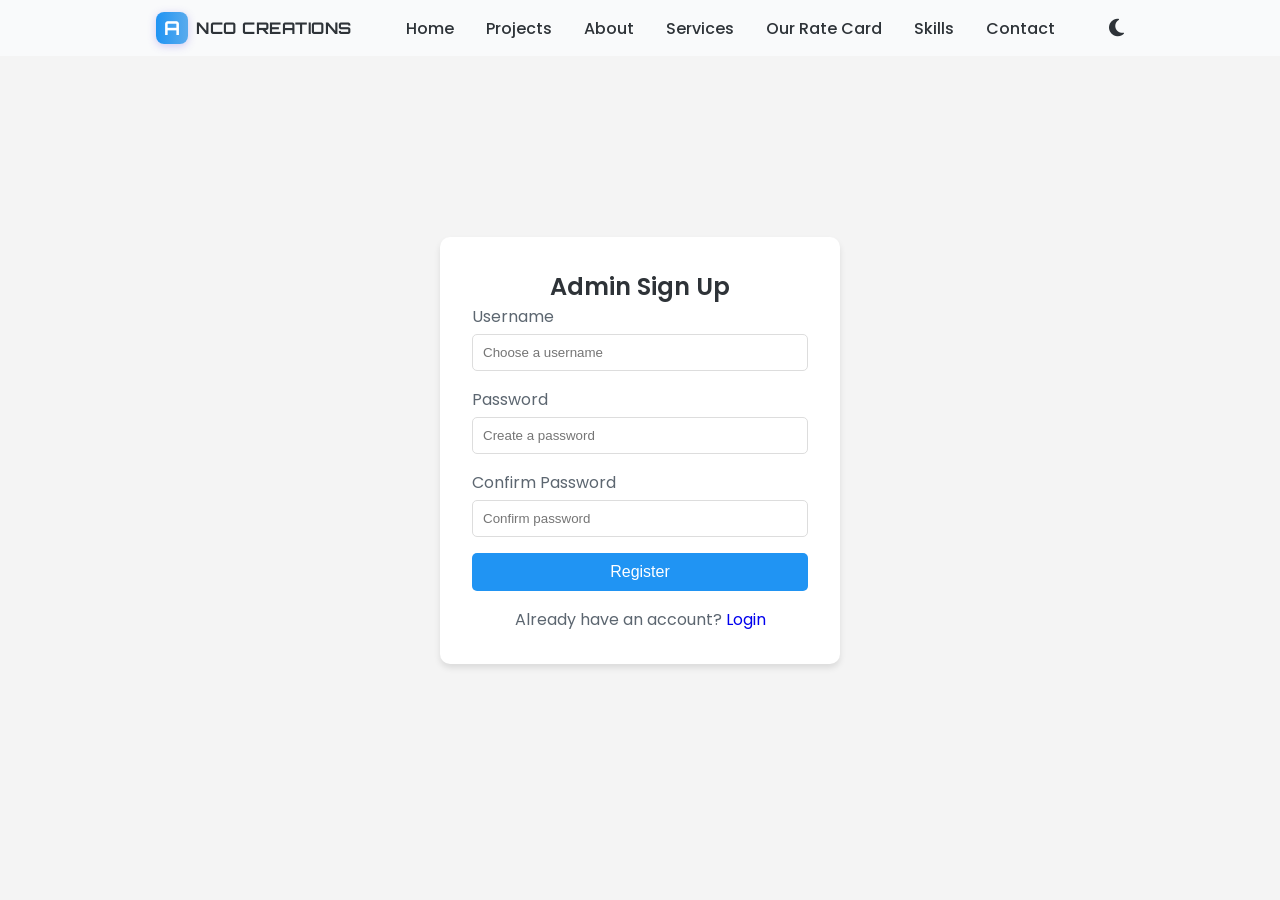
<file: register.html>
<!DOCTYPE html>
<html lang="en">
<head>
    <meta charset="UTF-8">
    <meta name="viewport" content="width=device-width, initial-scale=1.0">
    <title>Admin Registration | ANCO CREATIONS</title>
    <link rel="stylesheet" href="index.css">
    <link rel="stylesheet" href="https://cdnjs.cloudflare.com/ajax/libs/font-awesome/6.2.0/css/all.min.css">
    <link rel="preconnect" href="https://fonts.googleapis.com">
    <link rel="preconnect" href="https://fonts.gstatic.com" crossorigin>
    <link href="https://fonts.googleapis.com/css2?family=Poppins:wght@300;400;500;600;700&display=swap" rel="stylesheet">
    <link href="https://fonts.googleapis.com/css2?family=Orbitron:wght@400;500;600;700&display=swap" rel="stylesheet">
    <style>
        body {
            display: flex;
            justify-content: center;
            align-items: center;
            height: 100vh;
            background-color: #f4f4f4;
        }
        .login-card {
            background: white;
            padding: 2rem;
            border-radius: 10px;
            box-shadow: 0 4px 6px rgba(0,0,0,0.1);
            width: 100%;
            max-width: 400px;
            text-align: center;
        }
        .form-group { margin-bottom: 1rem; text-align: left; }
        .form-control { width: 100%; padding: 10px; border: 1px solid #ddd; border-radius: 5px; margin-top: 5px;}
        .btn { width: 100%; padding: 10px; background: var(--primary-color, #007bff); color: white; border: none; border-radius: 5px; cursor: pointer; font-size: 1rem;}
        .error { color: red; margin-top: 10px; display: none; }
        .success { color: green; margin-top: 10px; display: none; }
    </style>
</head>
<body>
    <header class="header">
        <nav class="nav container">
            <a href="index.html" class="nav__logo"><span class="logo__initial">A</span>NCO CREATIONS</a>
            <div class="nav__menu">
                <ul class="nav__list">
                    <li class="nav__item"><a href="index.html" class="nav__link">Home</a></li>
                    <li class="nav__item"><a href="projects.html" class="nav__link">Projects</a></li>
                    <li class="nav__item"><a href="about.html" class="nav__link">About</a></li>
                    <li class="nav__item"><a href="services.html" class="nav__link">Services</a></li>
                    <li class="nav__item"><a href="services.html#rate-card" class="nav__link">Our Rate Card</a></li>
                    <li class="nav__item"><a href="skills.html" class="nav__link">Skills</a></li>
                    <li class="nav__item"><a href="contact.html" class="nav__link">Contact</a></li>
                </ul>
            </div>
            <div class="nav__toggle"><i class="fas fa-bars"></i><i class="fas fa-times"></i></div>
            <i class="fas fa-moon theme-toggle"></i>
        </nav>
    </header>
    <div class="login-card">
        <h2>Admin Sign Up</h2>
        <form id="register-form">
            <div class="form-group">
                <label>Username</label>
                <input type="text" id="username" class="form-control" required placeholder="Choose a username">
            </div>
            <div class="form-group">
                <label>Password</label>
                <input type="password" id="password" class="form-control" required placeholder="Create a password">
            </div>
            <div class="form-group">
                <label>Confirm Password</label>
                <input type="password" id="confirm-password" class="form-control" required placeholder="Confirm password">
            </div>
            <button type="submit" class="btn">Register</button>
            <p id="error-msg" class="error"></p>
            <p id="success-msg" class="success">Registration successful! Redirecting...</p>
            <p style="margin-top: 1rem;">Already have an account? <a href="login.html">Login</a></p>
        </form>
    </div>

    <script>
        document.getElementById('register-form').addEventListener('submit', async (e) => {
            e.preventDefault();
            const username = document.getElementById('username').value;
            const password = document.getElementById('password').value;
            const confirmPassword = document.getElementById('confirm-password').value;
            const errorMsg = document.getElementById('error-msg');
            const successMsg = document.getElementById('success-msg');

            errorMsg.style.display = 'none';
            successMsg.style.display = 'none';

            if (password !== confirmPassword) {
                errorMsg.innerText = "Passwords do not match!";
                errorMsg.style.display = 'block';
                return;
            }

            try {
                const res = await fetch('register_process.php', {
                    method: 'POST',
                    headers: { 'Content-Type': 'application/json' },
                    body: JSON.stringify({ username, password })
                });

                // Get text first to debug if server returns HTML/PHP source instead of JSON
                const text = await res.text();
                
                try {
                    const data = JSON.parse(text);
                    if (res.ok && data.success) {
                        successMsg.style.display = 'block';
                        setTimeout(() => { window.location.href = 'login.html'; }, 2000);
                    } else {
                        errorMsg.innerText = data.message || 'Registration failed.';
                        errorMsg.style.display = 'block';
                    }
                } catch (e) {
                    // If parsing failed, check if we got raw PHP code (Node.js server issue)
                    if (text.trim().startsWith('<?php')) {
                        throw new Error("PHP is not executing. Please run this on XAMPP/Apache (http://localhost/...), not Node.js.");
                    }
                    throw new Error("Server returned unexpected response: " + text.substring(0, 100));
                }
            } catch (err) {
                errorMsg.innerText = err.message || 'Connection error. Ensure server is running.';
                errorMsg.style.display = 'block';
            }
        });
    </script>
    <script src="script.js"></script>
</body>
</html>
</file>
<file: index.css>
/*=============== BASE & VARIABLES ===============*/
:root {
    --header-height: 3.5rem;

    /* Light Theme (Modern Blue) */
    --primary-color: hsl(207, 90%, 54%);
    --primary-color-alt: hsl(207, 90%, 49%);
    --title-color: hsl(210, 10%, 20%);
    --text-color: hsl(210, 10%, 40%);
    --body-color: hsl(210, 20%, 98%);
    --container-color: #fff;
    --border-color: hsl(210, 20%, 85%);
    --gradient: linear-gradient(90deg, hsl(207, 90%, 54%) 0%, hsl(207, 80%, 64%) 100%);

    /* Font */
    --body-font: 'Poppins', sans-serif;
    --biggest-font-size: 2.5rem;
    --h1-font-size: 1.75rem;
    --h2-font-size: 1.25rem;
    --h3-font-size: 1.125rem;
    --normal-font-size: .938rem;
    --small-font-size: .813rem;

    /* Font weight */
    --font-medium: 500;
    --font-semi-bold: 600;

    /* z-index */
    --z-tooltip: 10;
    --z-fixed: 100;
}

/* Dark Theme Variables */
body.dark-theme { /* 'Cyber' Dark Theme */
    --primary-color: #64ffda; /* Neon Cyan */
    --primary-color-alt: #4ac7aa;
    --title-color: #e6f1ff;
    --text-color: #a8b2d1;
    --body-color: #172a45;
    --container-color: #2a3b55;
    --border-color: #3a4b66;
    --gradient: linear-gradient(90deg, #64ffda 0%, #55c5ea 100%);
}

/* Base Styles */
* {
    box-sizing: border-box;
    padding: 0;
    margin: 0;
}

html {
    scroll-behavior: smooth;
}

body {
    font-family: var(--body-font);
    font-size: var(--normal-font-size);
    background-color: var(--body-color);
    color: var(--text-color); 
    transition: background-color 0.4s;
}

h1, h2, h3 {
    color: var(--title-color);
    font-weight: var(--font-semi-bold);
}

ul {
    list-style: none;
}

a {
    text-decoration: none;
}

img {
    max-width: 100%;
    height: auto;
}

/*=============== REUSABLE CSS CLASSES ===============*/
.container {
    max-width: 968px;
    margin-left: auto;
    margin-right: auto;
}

.grid {
    display: grid;
    gap: 1.5rem;
}

.section {
    padding: 4.5rem 0 2rem;
}

.section__title {
    font-size: var(--h1-font-size);
    text-align: center;
    margin-bottom: 3rem;
}

/*=============== HEADER & NAV ===============*/
.header {
    width: 100%;
    background-color: var(--body-color);
    position: fixed;
    top: 0;
    left: 0;
    z-index: var(--z-fixed);
    transition: background-color 0.4s, box-shadow 0.4s;
}

.nav {
    height: var(--header-height);
    display: flex;
    justify-content: space-between;
    align-items: center;
}

.nav__logo {
    color: var(--title-color);
    font-weight: 700;
    font-family: 'Orbitron', sans-serif;
    letter-spacing: 0.5px;
    display: flex;
    align-items: center;
    column-gap: 0.5rem;
    transition: color 0.3s, text-shadow 0.3s;
}

.logo__initial {
    background: var(--gradient);
    color: #fff;
    width: 32px;
    height: 32px;
    font-size: 1.2rem;
    display: inline-flex;
    justify-content: center;
    align-items: center;
    border-radius: 0.5rem;
    box-shadow: 0 2px 8px hsla(250, 69%, 61%, 0.3);
    transition: transform 0.4s ease-in-out, box-shadow 0.3s;
}

.nav__logo:hover {
    color: var(--primary-color);
    text-shadow: 0 0 8px hsla(250, 69%, 61%, 0.5);
}

.nav__logo:hover .logo__initial {
    transform: rotate(360deg);
    box-shadow: 0 4px 12px hsla(250, 69%, 61%, 0.5);
}

.logo__img {
    height: 35px; /* Adjust this value to fit your logo's dimensions */
    width: auto;
    transition: transform 0.3s;
}

.nav__menu {
    display: flex;
    align-items: center;
}

.nav__list {
    display: flex;
    column-gap: 2rem;
}

.nav__link {
    color: var(--title-color);
    font-weight: var(--font-medium);
    transition: color 0.3s;
}

.nav__link:hover, .active-link {
    color: var(--primary-color);
}

.nav__toggle, .theme-toggle {
    font-size: 1.25rem;
    cursor: pointer;
    color: var(--title-color);
}

.nav__toggle {
    display: none; /* Hidden on desktop */
}
.nav__toggle .fa-times {
    display: none;
}

/* Header shadow on scroll */
.scroll-header {
    box-shadow: 0 1px 4px hsla(0, 4%, 15%, 0.1);
}
.dark-theme .scroll-header {
    box-shadow: 0 1px 4px hsla(0, 0%, 4%, 0.3);
}
body.dark-theme .header.scroll-header {
    background-color: rgba(23, 42, 69, 0.85);
    backdrop-filter: blur(10px);
}

/*=============== BUTTONS ===============*/
.button {
    display: inline-block;
    background-color: var(--primary-color);
    color: #fff;
    padding: 1rem 1.75rem;
    border-radius: 0.5rem;
    font-weight: var(--font-medium);
    transition: transform 0.3s, box-shadow 0.3s;
}

.button:hover {
    transform: translateY(-3px);
    box-shadow: 0 4px 12px hsla(250, 69%, 61%, 0.4);
}

.button--primary {
    background: var(--gradient);
}

.button--secondary {
    background: transparent;
    border: 2px solid var(--primary-color);
    color: var(--primary-color);
}

.button--secondary:hover {
    background-color: var(--primary-color);
    color: #fff;
}

/* Dark Theme Button Overrides */
body.dark-theme .button--primary {
    background: transparent;
    border: 1px solid var(--primary-color);
    color: var(--primary-color);
    box-shadow: 0 0 5px hsla(168, 100%, 70%, 0.2);
    text-shadow: 0 0 5px hsla(168, 100%, 70%, 0.2);
}
body.dark-theme .button--primary:hover {
    background: var(--primary-color);
    color: var(--body-color);
    box-shadow: 0 0 20px var(--primary-color), 0 0 40px var(--primary-color);
    text-shadow: none;
}

/*=============== HOME SECTION ===============*/
.home {
    position: relative;
    overflow: hidden;
    padding-top: var(--header-height);
    color: #fff;
}

.home__slide {
    position: absolute;
    width: 100%;
    height: 100%;
    background-size: cover;
    background-position: center;
    opacity: 0;
    animation: fadeSlide 36s infinite;
}

/* Add a dark overlay for better text readability */
.home::before {
    content: '';
    position: absolute;
    top: 0;
    left: 0;
    width: 100%;
    height: 100%;
    background: linear-gradient(45deg, hsla(250, 69%, 21%, 0.6), hsla(250, 80%, 40%, 0.4));
    z-index: 1;
}

/* Stagger the animation for each slide */
.home__slide:nth-child(2) { animation-delay: 6s; }
.home__slide:nth-child(3) { animation-delay: 12s; }
.home__slide:nth-child(4) { animation-delay: 18s; }
.home__slide:nth-child(5) { animation-delay: 24s; }
.home__slide:nth-child(6) { animation-delay: 30s; }

@keyframes fadeSlide {
    0%, 16.67%, 100% { opacity: 0; transform: scale(1.05); }
    2.5% { opacity: 1; transform: scale(1); }
    14.17% { opacity: 1; transform: scale(1); }
}

.home__container {
    position: relative;
    min-height: calc(100vh - var(--header-height));
    align-items: center;
    z-index: 2; /* Ensure content is above the overlay and slider */ 
}

.home__content h1 {
    font-size: var(--biggest-font-size);
    color: #fff;
}

.home__content h3 {
    font-size: var(--h2-font-size);
    color: #fff;
    margin-bottom: 1rem;
}

.home__content p {
    max-width: 500px;
    margin-bottom: 2rem;
}

.home__buttons {
    display: flex;
    gap: 1rem;
}

.home__social {
    position: absolute;
    top: 50%;
    right: 0;
    transform: translateY(-50%);
    display: flex;
    flex-direction: column;
    gap: 1.5rem;
}

.home__social-link {
    color: #fff;
    font-size: 1.5rem;
    transition: transform 0.3s;
}

.home__social-link:hover {
    transform: scale(1.2);
}

/*=============== ABOUT SECTION ===============*/
.about__container {
    grid-template-columns: repeat(2, 1fr);
    align-items: center;
    gap: 3rem;
}

.about__img {
    width: 350px;
    border-radius: 1rem;
    justify-self: center;
}

.about__description {
    margin-bottom: 2rem;
    line-height: 1.6;
}

.about__stack {
    margin-bottom: 2rem;
}

.about__stack h4 {
    font-size: var(--h3-font-size);
    margin-bottom: 1rem;
}

.about__stack-icons {
    display: flex;
    flex-wrap: wrap;
    gap: 1.5rem;
}

.about__stack-icons i {
    font-size: 3rem;
    transition: transform 0.3s;
}
.about__stack-icons i:hover {
    transform: translateY(-5px);
}
.dark-theme .devicon-nextjs-original-wordmark {
    color: #fff;
}

/*=============== PROJECTS SECTION ===============*/
.projects__container {
    grid-template-columns: repeat(auto-fit, minmax(300px, 1fr));
}

.project__card {
    background-color: var(--container-color);
    border: 1px solid var(--border-color);
    border-radius: 1rem;
    overflow: hidden;
    transition: transform 0.3s, box-shadow 0.3s;
}

.project__card:hover {
    transform: translateY(-5px);
    box-shadow: 0 8px 16px hsla(250, 69%, 61%, 0.2);
}

.project__img {
    width: 100%;
    height: 200px;
    object-fit: cover;
}

.project__data {
    padding: 1.5rem;
}

.project__title {
    font-size: var(--h3-font-size);
    margin-bottom: 0.5rem;
}

.project__description {
    margin-bottom: 1rem;
}

.project__details {
    list-style: none;
    padding: 0;
    margin-bottom: 1rem;
    font-size: var(--small-font-size);
    line-height: 1.6;
}

.project__details li {
    display: flex;
    align-items: flex-start;
    gap: 0.5rem;
    margin-bottom: 0.5rem;
}

.project__details li::before {
    content: '✓';
    color: var(--primary-color);
    font-weight: var(--font-semi-bold);
    margin-top: 2px;
}

.project__tech {
    display: inline-block;
    background-color: var(--primary-color-alt);
    color: #fff;
    font-size: var(--small-font-size);
    padding: 0.25rem 0.75rem;
    border-radius: 1rem;
    margin-right: 0.5rem;
    margin-bottom: 0.5rem;
}

.project__links {
    margin-top: 1.5rem;
    display: flex;
    gap: 1rem;
}

.project__link {
    color: var(--primary-color);
    font-weight: var(--font-medium);
    display: flex;
    align-items: center;
    gap: 0.25rem;
}

.project__link:hover {
    text-decoration: underline;
}

.no-projects-message {
    text-align: center;
    grid-column: 1 / -1; /* Span all columns if grid */
    font-size: var(--h3-font-size);
    color: var(--text-color);
    padding: 4rem 1rem;
    background-color: var(--container-color);
    border-radius: 1rem;
    border: 1px dashed var(--border-color);
    margin-top: 2rem;
}

/*=============== SERVICES SECTION (NEW) ===============*/
.services__container {
    grid-template-columns: repeat(auto-fit, minmax(280px, 1fr));
    gap: 2rem;
}

.service__card {
    background-color: var(--container-color);
    border-radius: 1rem;
    border: 1px solid var(--border-color);
    transition: transform 0.3s, box-shadow 0.3s;
    overflow: hidden;
}

body.dark-theme .service__card,
body.dark-theme .project__card,
body.dark-theme .skills__box,
body.dark-theme .testimonial__card,
body.dark-theme .about__container {
    box-shadow: 0 10px 30px -15px rgba(2, 12, 27, 0.7);
}
body.dark-theme .service__card:hover,
body.dark-theme .project__card:hover,
body.dark-theme .skills__box:hover {
    border-color: var(--primary-color);
}
.service__card:hover {
    transform: translateY(-8px);
    box-shadow: 0 8px 24px hsla(250, 69%, 61%, 0.15);
}
.service__img {
    width: 100%;
    height: 200px;
    object-fit: cover;
    transition: transform 0.4s;
}

.service__card:hover .service__img {
    transform: scale(1.1);
}

.service__data {
    padding: 1.5rem;
    text-align: center;
}

.service__title {
    font-size: var(--h3-font-size);
    margin-bottom: 1rem;
}

.service__description {
    line-height: 1.6;
}

.service__price {
    font-size: var(--h3-font-size);
    font-weight: var(--font-semi-bold);
    color: var(--primary-color);
    margin-top: 1.5rem;
}

/*=============== SKILLS SECTION ===============*/
.skills__container {
    grid-template-columns: repeat(auto-fit, minmax(280px, 1fr));
    gap: 2rem;
}

.skills__box {
    background-color: var(--container-color);
    padding: 2rem;
    border-radius: 1rem;
    border: 1px solid var(--border-color);
    text-align: center;
}

.skills__subtitle {
    font-size: var(--h3-font-size);
    margin-bottom: 1.5rem;
}

.skills__data {
    display: grid;
    grid-template-columns: repeat(2, 1fr);
    gap: 1rem;
}

.skills__name {
    display: flex;
    align-items: center;
    gap: 0.5rem;
    font-size: var(--normal-font-size);
    font-weight: var(--font-medium);
    color: var(--text-color);
}

.skills__name i {
    font-size: 1.5rem;
    color: var(--primary-color);
}

/*=============== TESTIMONIALS SECTION ===============*/
.testimonials__container {
    grid-template-columns: repeat(auto-fit, minmax(300px, 1fr));
}

.testimonial__card {
    background-color: var(--container-color);
    padding: 2rem;
    border-radius: 1rem;
    border: 1px solid var(--border-color);
    text-align: center;
    position: relative;
}

.testimonial__quote {
    font-style: italic;
    line-height: 1.6;
    color: var(--text-color);
    margin-bottom: 1.5rem;
}
.testimonial__name {
    font-size: var(--h3-font-size);
    color: var(--title-color);
    margin-bottom: 0.25rem;
}

.testimonial__title {
    font-size: var(--small-font-size);
    color: var(--text-color);
}

/*=============== CONTACT SECTION ===============*/
.contact__container {
    grid-template-columns: 1fr;
    justify-items: center;
    text-align: center;
}

.contact__description {
    margin-bottom: 2rem;
}

.contact__info-item {
    display: flex;
    align-items: center;
    gap: 1rem;
    justify-content: center;
    margin-bottom: 1.5rem;
}

.contact__info-item i {
    font-size: 1.25rem;
    color: var(--primary-color);
}

.contact__info-item a {
    color: var(--text-color);
}
.contact__info-item a:hover {
    color: var(--primary-color);
}

.contact__social {
    display: flex;
    gap: 1.5rem;
    justify-content: center;
    margin-top: 2rem;
}

.contact__social a {
    font-size: 1.5rem;
    color: var(--text-color);
    transition: color 0.3s, transform 0.3s;
}

.contact__social a:hover {
    color: var(--primary-color);
    transform: translateY(-3px);
}

.contact__form {
    width: 100%;
    max-width: 500px;
    display: flex;
    flex-direction: column;
    gap: 1.5rem;
    margin-top: 2rem;
}

.contact__content {
    background-color: var(--container-color);
    border-radius: .75rem;
    padding: .75rem 1rem .25rem;
    border: 1px solid var(--border-color);
}

.contact__label {
    font-size: var(--small-font-size);
    color: var(--title-color);
}

.contact__input {
    width: 100%;
    background-color: var(--container-color);
    color: var(--text-color);
    font-family: var(--body-font);
    font-size: var(--normal-font-size);
    border: none;
    outline: none;
    padding: .25rem .5rem .5rem 0;
}

.contact__area {
    height: 7rem;
    resize: none;
}

/*=============== SEARCH BAR ===============*/
.search-container {
    margin-bottom: 3rem;
    position: relative;
    max-width: 600px;
    margin-left: auto;
    margin-right: auto;
}

.search-icon {
    position: absolute;
    left: 1.5rem;
    top: 50%;
    transform: translateY(-50%);
    color: var(--text-color);
    opacity: 0.7;
    z-index: 1;
}

.search-input {
    width: 100%;
    padding: 1rem 1.5rem 1rem 3.5rem;
    border-radius: 2rem;
    border: 1px solid var(--border-color);
    background-color: var(--container-color);
    color: var(--text-color);
    font-size: var(--normal-font-size);
    outline: none;
    transition: border-color 0.3s, box-shadow 0.3s;
}

.search-input:focus {
    border-color: var(--primary-color);
    box-shadow: 0 0 0 3px hsla(250, 69%, 61%, 0.2);
}
/*=============== FOOTER ===============*/
.footer {
    background-color: var(--container-color);
    border-top: 1px solid var(--border-color);
    padding: 2rem 0;
}

.footer__container {
    display: flex;
    justify-content: space-between;
    align-items: center;
    flex-wrap: wrap;
    gap: 1rem;
    text-align: center;
}

.footer__links {
    display: flex;
    gap: 1.5rem;
}

.footer__links a {
    color: var(--text-color);
}
.footer__links a:hover {
    color: var(--primary-color);
}

/*=============== FLOATING ACTION BUTTON (FAB) ===============*/
.fab-container {
    position: fixed;
    bottom: 7rem;
    right: 1rem;
    z-index: var(--z-tooltip);
    display: flex;
    flex-direction: column;
    align-items: center;
}

.fab-toggle {
    width: 56px;
    height: 56px;
    border-radius: 50%;
    background: var(--gradient);
    color: #fff;
    font-size: 1.5rem;
    border: none;
    cursor: pointer;
    display: flex;
    justify-content: center;
    align-items: center;
    box-shadow: 0 4px 12px hsla(250, 69%, 61%, 0.4);
    transition: transform 0.3s;
}

body.dark-theme .fab-toggle {
    background-color: var(--primary-color);
    color: var(--body-color);
    box-shadow: 0 0 15px var(--primary-color), 0 0 30px var(--primary-color);
    border: none;
}
@keyframes pulse {
    0% { box-shadow: 0 0 0 0 rgba(100, 255, 218, 0.7); }
    70% { box-shadow: 0 0 0 10px rgba(100, 255, 218, 0); }
    100% { box-shadow: 0 0 0 0 rgba(100, 255, 218, 0); }
}
body.dark-theme .fab-toggle { animation: pulse 2s infinite; }
.fab-toggle:hover {
    transform: scale(1.1);
}

.fab-toggle .fa-times {
    display: none;
}

.fab-container.active .fab-toggle .fa-comment-dots {
    display: none;
}

.fab-container.active .fab-toggle .fa-times {
    display: block;
}

.fab-menu {
    display: flex;
    flex-direction: column;
    gap: 0.75rem;
    margin-bottom: 1rem;
    transform: scale(0);
    transform-origin: bottom right;
    transition: transform 0.3s ease;
}
body.dark-theme .fab-menu {
    background: rgba(23, 42, 69, 0.95);
    border: 1px solid var(--primary-color);
    border-radius: 10px;
    box-shadow: 0 0 20px rgba(100, 255, 218, 0.2);
}


.fab-container.active .fab-menu {
    transform: scale(1);
}

.fab-item {
    display: flex;
    align-items: center;
    gap: 0.75rem;
    background-color: var(--container-color);
    color: var(--title-color);
    font-weight: var(--font-medium);
    padding: 0.75rem 1.25rem;
    border-radius: 2rem;
    box-shadow: 0 2px 8px hsla(0, 0%, 0%, 0.1);
    transition: transform 0.3s, box-shadow 0.3s;
    text-decoration: none;
}

.fab-item:hover {
    transform: translateY(-3px);
    box-shadow: 0 4px 12px hsla(0, 0%, 0%, 0.15);
}

.fab-item--whatsapp {
    background-color: #25D366;
    color: #fff;
}

.fab-item--ai {
    background-color: hsl(210, 100%, 50%);
    color: #fff;
}

/*=============== SCROLL UP ===============*/
.scrollup {
    position: fixed;
    right: 1rem;
    bottom: -30%;
    background: var(--gradient);
    padding: .5rem .7rem;
    border-radius: .4rem;
    z-index: var(--z-tooltip);
    opacity: .8;
    transition: .4s;
}

.scrollup:hover {
    opacity: 1;
}

.scrollup i {
    font-size: 1.2rem;
    color: #fff;
}

.show-scroll {
    bottom: 3rem;
}

/*=============== SCROLLBAR ===============*/
::-webkit-scrollbar {
    width: 0.6rem;
    background-color: hsl(250, 12%, 90%);
    border-radius: .5rem;
}

::-webkit-scrollbar-thumb {
    background-color: hsl(250, 8%, 65%);
    border-radius: .5rem;
}

.dark-theme::-webkit-scrollbar {
    background-color: hsl(250, 12%, 30%);
}

.dark-theme::-webkit-scrollbar-thumb {
    background-color: hsl(250, 8%, 50%);
}

/*=============== ANIMATIONS ON SCROLL ===============*/
.section {
    opacity: 0;
    transform: translateY(20px);
    transition: opacity 0.6s ease-out, transform 0.6s ease-out;
}

.section.visible {
    opacity: 1;
    transform: translateY(0);
}


/*=============== MEDIA QUERIES ===============*/
/* For large devices */
@media screen and (min-width: 992px) {
    :root {
        --biggest-font-size: 4rem;
        --h1-font-size: 2.25rem;
        --h2-font-size: 1.5rem;
        --h3-font-size: 1.25rem;
        --normal-font-size: 1rem;
        --small-font-size: .875rem;
    }
}

/* For medium devices (tablets) */
@media screen and (max-width: 768px) {
    .container {
        margin-left: 1.5rem;
        margin-right: 1.5rem;
    }

    .nav__menu {
        position: fixed;
        top: 0;
        right: -100%;
        width: 70%;
        height: 100%;
        background-color: var(--body-color);
        box-shadow: -2px 0 4px hsla(0, 4%, 15%, 0.1);
        padding: 4rem 0 0 3rem;
        transition: right 0.4s;
        z-index: var(--z-fixed);
    }
    .dark-theme .nav__menu {
        box-shadow: -2px 0 4px hsla(0, 0%, 4%, 0.3);
    }

    .nav__menu.show-menu {
        right: 0;
    }

    .nav__list {
        flex-direction: column;
        row-gap: 2rem;
    }

    .nav__toggle {
        display: block;
    }
    .nav__toggle.active .fa-bars {
        display: none;
    }
    .nav__toggle.active .fa-times {
        display: block;
    }

    .home__container {
        grid-template-columns: 1fr;
        text-align: center;
        justify-items: center;
    }
    .home__buttons {
        justify-content: center;
    }
    .home__social {
        position: static;
        transform: none;
        flex-direction: row;
        justify-content: center;
        margin-top: 2rem;
        gap: 2rem;
    }

    .about__container {
        grid-template-columns: 1fr;
        gap: 2rem;
        text-align: center;
    }
    .about__img {
        width: 250px;
    }
    .about__stack-icons {
        justify-content: center;
    }

    .contact__container {
        grid-template-columns: 1fr;
    }

    .services.section {
        padding-top: 7rem; /* Add padding for page load */
    }
}

/* For small devices (phones) */
@media screen and (max-width: 576px) {
    .footer__container {
        flex-direction: column;
        gap: 1.5rem;
    }
}

@media screen and (max-width: 350px) {
    .container {
        margin-left: 1rem;
        margin-right: 1rem;
    }
    .home__buttons {
        flex-direction: column;
        align-items: center;
    }
    .skills__data {
        grid-template-columns: 1fr;
    }
}
</file>
